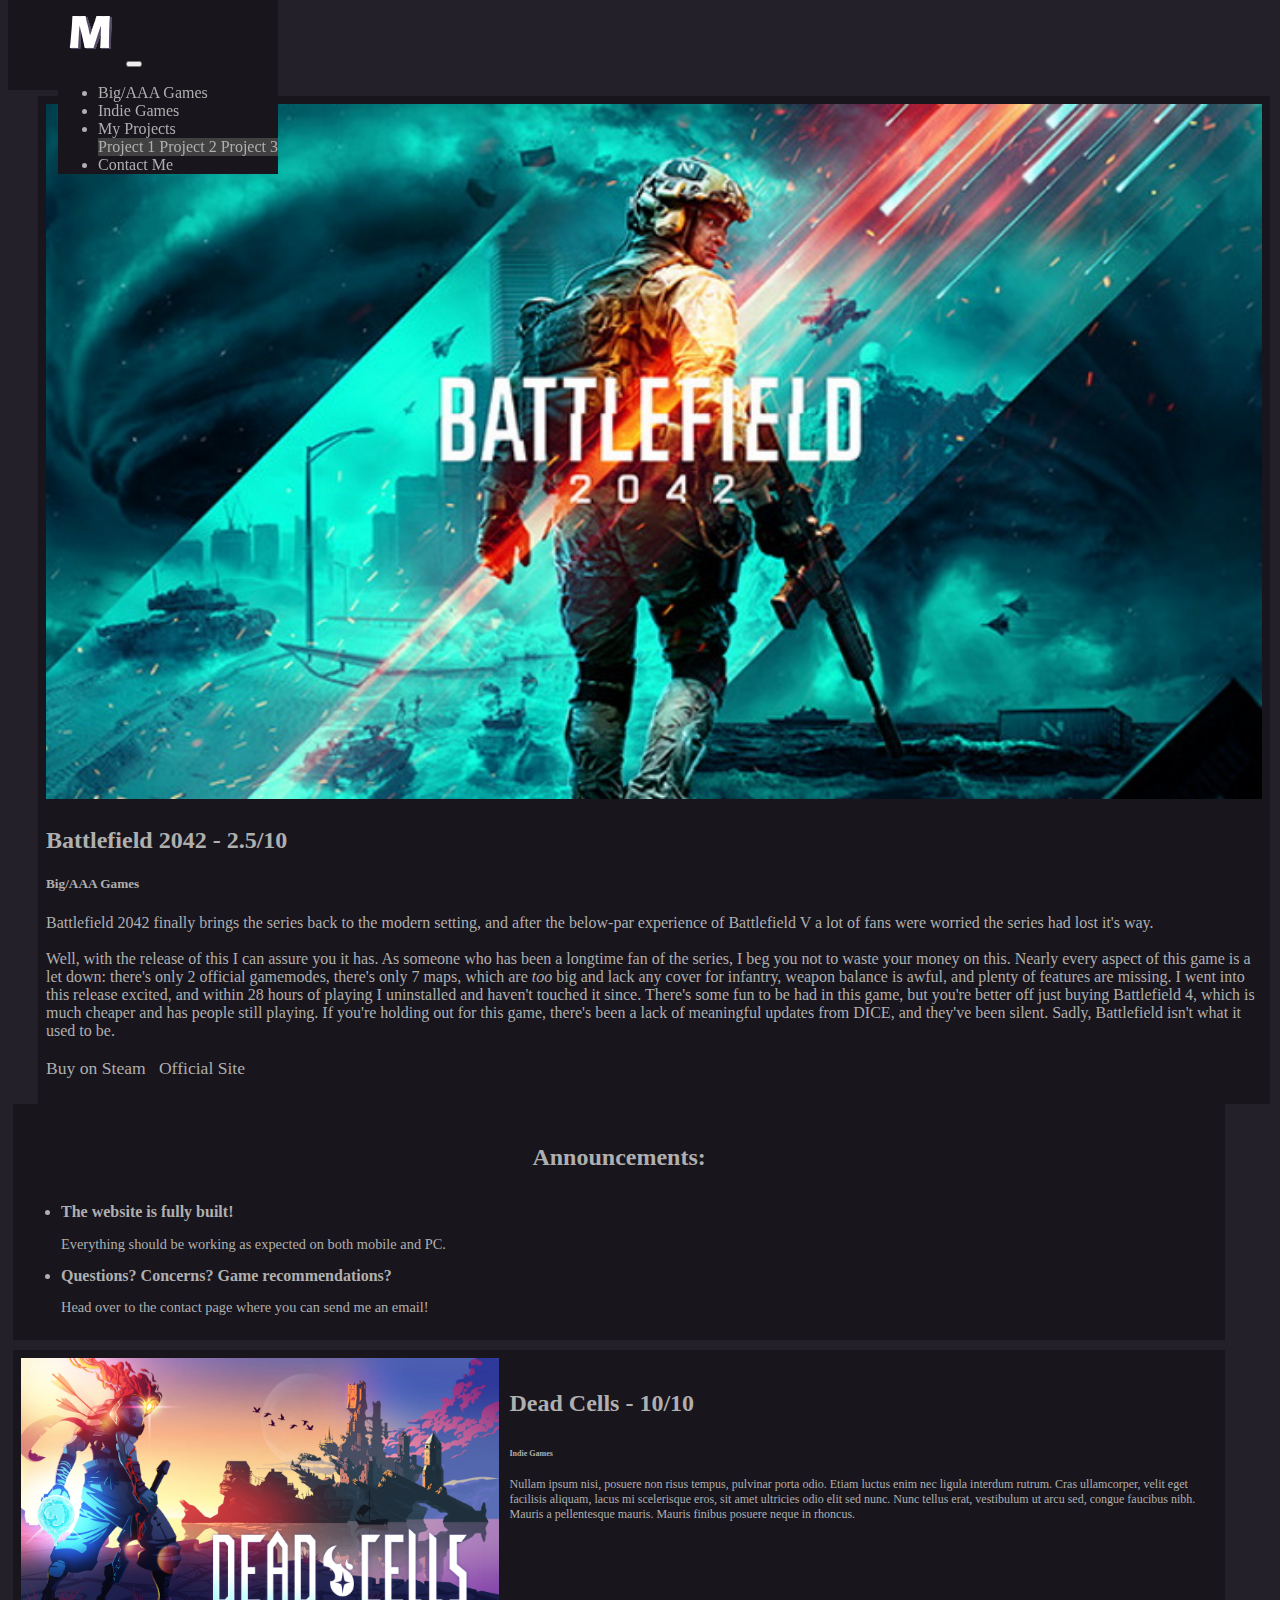
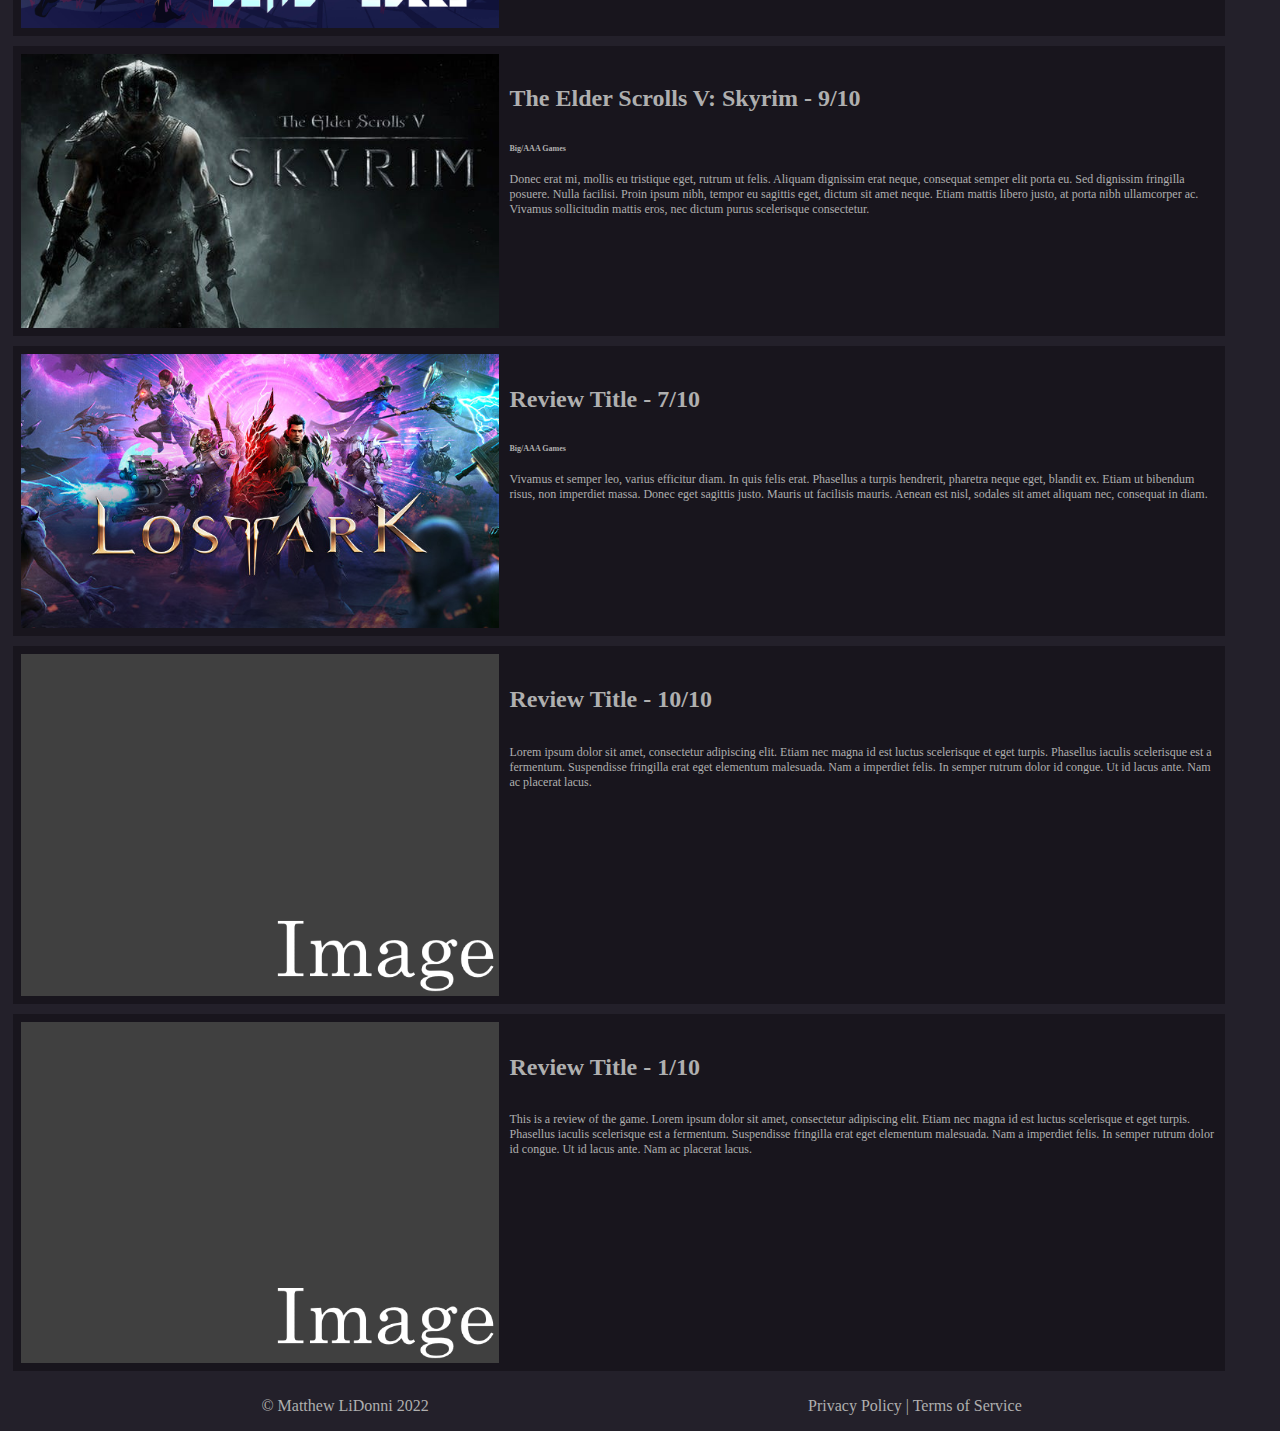
<file: index.html>
<!-- DEVELOPER: Matthew LiDonni, IS117-104, Spring 2022 -->

<!DOCTYPE html>
<html lang="en">
    
<head>
    <link rel="icon" type="image/x-icon" href="images/Icon.ico">
    <meta charset="UTF-8">
    <meta name="viewport" content="width=device-width, initial-scale=1.0">
    <title>Home</title>
    <!-- CSS only -->
    <link href="https://cdn.jsdelivr.net/npm/bootstrap@5.0.2/dist/css/bootstrap.min.css"
        rel="stylesheet"
        integrity="sha384-EVSTQN3/azprG1Anm3QDgpJLIm9Nao0Yz1ztcQTwFspd3yD65VohhpuuCOmLASjC"
        crossorigin="anonymous">
    <link href="styles/home.css" rel="stylesheet">
</head>

<body>
<!--Nav bar-->
    <div class="container-fluid myNav">
        <div class="row">
        <div class="row">
    <nav class="navbar navbar-expand-md
    justify-content-start navbar-dark
    col-12">

<!-- Brand -->
<a class="navbar-brand" href="index.html"><img src="images/Logo_NoBG.png" alt="Matt's Reviews Logo"></a>
<!-- Responsive Button for the smaller menu -->
<button class="navbar-toggler" type="button"
    data-bs-toggle="collapse" data-bs-target="#collapsibleNavbar">
<span class="navbar-toggler-icon"></span>
</button>
<div class="collapse navbar-collapse" id="collapsibleNavbar">
<ul class="navbar-nav">
    
    <!-- Links -->
    <li class="nav-item">
        <a class="nav-link" href="aaa_games.html">Big/AAA Games</a>
    </li>
    <li class="nav-item">
        <a class="nav-link" href="indie_games.html">Indie Games</a>
    </li>
    
    <!-- Dropdown -->
    <li class="nav-item dropdown">
        <a class="nav-link dropdown-toggle" href="#" id="navbardrop"
           data-toggle="dropdown" role="button" data-bs-toggle="dropdown" aria-expanded="false">
            My Projects
        </a>
        <div class="dropdown-menu">
            <a class="dropdown-item" href="proj1.html">Project 1</a>
            <a class="dropdown-item" href="proj2.html">Project 2</a>
            <a class="dropdown-item" href="proj3.html">Project 3</a>
        </div>
    </li>
    <li class="nav-item">
        <a class="nav-link" href="contact.html">Contact Me</a>
    </li>
</ul>
</div>
</nav>
</div>
</div>
</div>
<!--End of Nav bar-->


<div class="content row"> <!-- Content div, should contain entire body of the page, excluding Nav bar -->
    
    <div class="col-sm-7"> <!-- Left side content div, contains main content card, but can easily add more cards of similar size if needed -->
        
        <div class="box1"> <!-- Main content card, shown on left side of the screen -->
            <img src="images/Battlefield2042.jpg" alt="Battlefield 2042 Cover Art"> <!-- An image of 700x400 or equivalent ratio should go here-->
            <h2>Battlefield 2042 - 2.5/10</h2>
            <!-- Link to relevant category page -->
            <a href="aaa_games.html"><h5>Big/AAA Games</h5></a>
            <!-- Description -->
            <p>Battlefield 2042 finally brings the series back to the modern setting, and after the below-par experience of Battlefield V a lot of fans were worried the series had lost it's way. <br><br>Well, with the release of this I can assure you it has. As someone who has been a longtime fan of the series, I beg you not to waste your money on this. Nearly every aspect of this game is a let down: there's only 2 official gamemodes, there's only 7 maps, which are <i>too</i> big and lack any cover for infantry, weapon balance is awful, and plenty of features are missing. I went into this release excited, and within 28 hours of playing I uninstalled and haven't touched it since. There's some fun to be had in this game, but you're better off just buying Battlefield 4, which is much cheaper and has people still playing. If you're holding out for this game, there's been a lack of meaningful updates from DICE, and they've been silent. Sadly, Battlefield isn't what it used to be.</p>
            <!-- Store links -->
            <p style="font-size: 110%;"><a href="https://store.steampowered.com/app/1517290/Battlefield_2042/" target="_blank">Buy on Steam</a> &nbsp; <a href="https://www.ea.com/games/battlefield/battlefield-2042" target="_blank">Official Site</a></p>
        </div>

    </div>

    <div class="col-sm-5"> <!-- Right side content div, contains all right side cards, adjust to underneath main box on mobile -->
        
        <div class="box2">
            <div class="announcebox"> <!-- Simple announcement box -->
                <h4>Announcements:</h4>
                <ul>
                    <li>The website is fully built!<br><p style="font-weight:normal;">Everything should be working as expected on both mobile and PC.</p></li>
                    <li>Questions? Concerns? Game recommendations?<p style="font-weight:normal;">Head over to the contact page where you can send me an email!</p></li> 
                </ul>
            </div>
        </div>

        <!-- Review Boxes, shown on right side of screen -->
        <div class="box2">
            <img src="images/DeadCells.jpg" alt="Dead Cells game art with logo" style="width: 40%; height: 40%;">
            <div class="revcontent">
                <h4>Dead Cells - 10/10</h4>
                <a href="indie_games.html"><h6>Indie Games</h6></a>
                <p>Nullam ipsum nisi, posuere non risus tempus, pulvinar porta odio. Etiam luctus enim nec ligula interdum rutrum. Cras ullamcorper, velit eget facilisis aliquam, lacus mi scelerisque eros, sit amet ultricies odio elit sed nunc. Nunc tellus erat, vestibulum ut arcu sed, congue faucibus nibh. Mauris a pellentesque mauris. Mauris finibus posuere neque in rhoncus.</p>
            </div>
        </div>

        <div class="box2">
            <img src="images/Skyrim.jpg" alt="Skyrim game art with logo" style="width: 40%; height: 40%;">
            <div class="revcontent">
                <h4>The Elder Scrolls V: Skyrim - 9/10</h4>
                <a href="aaa_games.html"><h6>Big/AAA Games</h6></a>
                <p>Donec erat mi, mollis eu tristique eget, rutrum ut felis. Aliquam dignissim erat neque, consequat semper elit porta eu. Sed dignissim fringilla posuere. Nulla facilisi. Proin ipsum nibh, tempor eu sagittis eget, dictum sit amet neque. Etiam mattis libero justo, at porta nibh ullamcorper ac. Vivamus sollicitudin mattis eros, nec dictum purus scelerisque consectetur.</p>
            </div>
        </div>

        <div class="box2">
            <img src="images/LostArk.jpg" alt="Lost Ark game art with logo" style="width: 40%; height: 40%;">
            <div class="revcontent">
                <h4>Review Title - 7/10</h4>
                <a href="aaa_games.html"><h6>Big/AAA Games</h6></a>
                <p>Vivamus et semper leo, varius efficitur diam. In quis felis erat. Phasellus a turpis hendrerit, pharetra neque eget, blandit ex. Etiam ut bibendum risus, non imperdiet massa. Donec eget sagittis justo. Mauris ut facilisis mauris. Aenean est nisl, sodales sit amet aliquam nec, consequat in diam.</p>
            </div>
        </div>

        <div class="box2">
            <img src="images/placeholder700x500.png" alt="placeholder" style="width: 40%; height: 40%;">
            <div class="revcontent">
                <h4>Review Title - 10/10</h4>
                <p>Lorem ipsum dolor sit amet, consectetur adipiscing elit. Etiam nec magna id est luctus scelerisque et eget turpis. Phasellus iaculis scelerisque est a fermentum. Suspendisse fringilla erat eget elementum malesuada. Nam a imperdiet felis. In semper rutrum dolor id congue. Ut id lacus ante. Nam ac placerat lacus.</p>
            </div>
        </div>

        <div class="box2">
            <img src="images/placeholder700x500.png" alt="placeholder" style="width: 40%; height: 40%;">
            <div class="revcontent">
                <h4>Review Title - 1/10</h4>
                <p>This is a review of the game. Lorem ipsum dolor sit amet, consectetur adipiscing elit. Etiam nec magna id est luctus scelerisque et eget turpis. Phasellus iaculis scelerisque est a fermentum. Suspendisse fringilla erat eget elementum malesuada. Nam a imperdiet felis. In semper rutrum dolor id congue. Ut id lacus ante. Nam ac placerat lacus.</p>
            </div>
        </div>

        <!-- End of review boxes -->
    </div>
    <div></div>
</div>

    <!-- Footer -->
    <footer style="position: static;">
        <p class="leftfoot">&copy; Matthew LiDonni 2022</p>
        <p class="rightfoot"><a href="">Privacy Policy</a> | <a href="">Terms of Service</a></p>
    </footer>


        <!-- Javascript Bundle with Popper -->
    <script src="https://cdn.jsdelivr.net/npm/bootstrap@5.0.2/dist/js/bootstrap.bundle.min.js"
        integrity="sha384-MrcW6ZMFYlzcLA8Nl+NtUVF0sA7MsXsP1UyJoMp4YLEuNSfAP+JcXn/tWtIaxVXM"
        crossorigin="anonymous">
    </script>
</body>




</html>
</file>
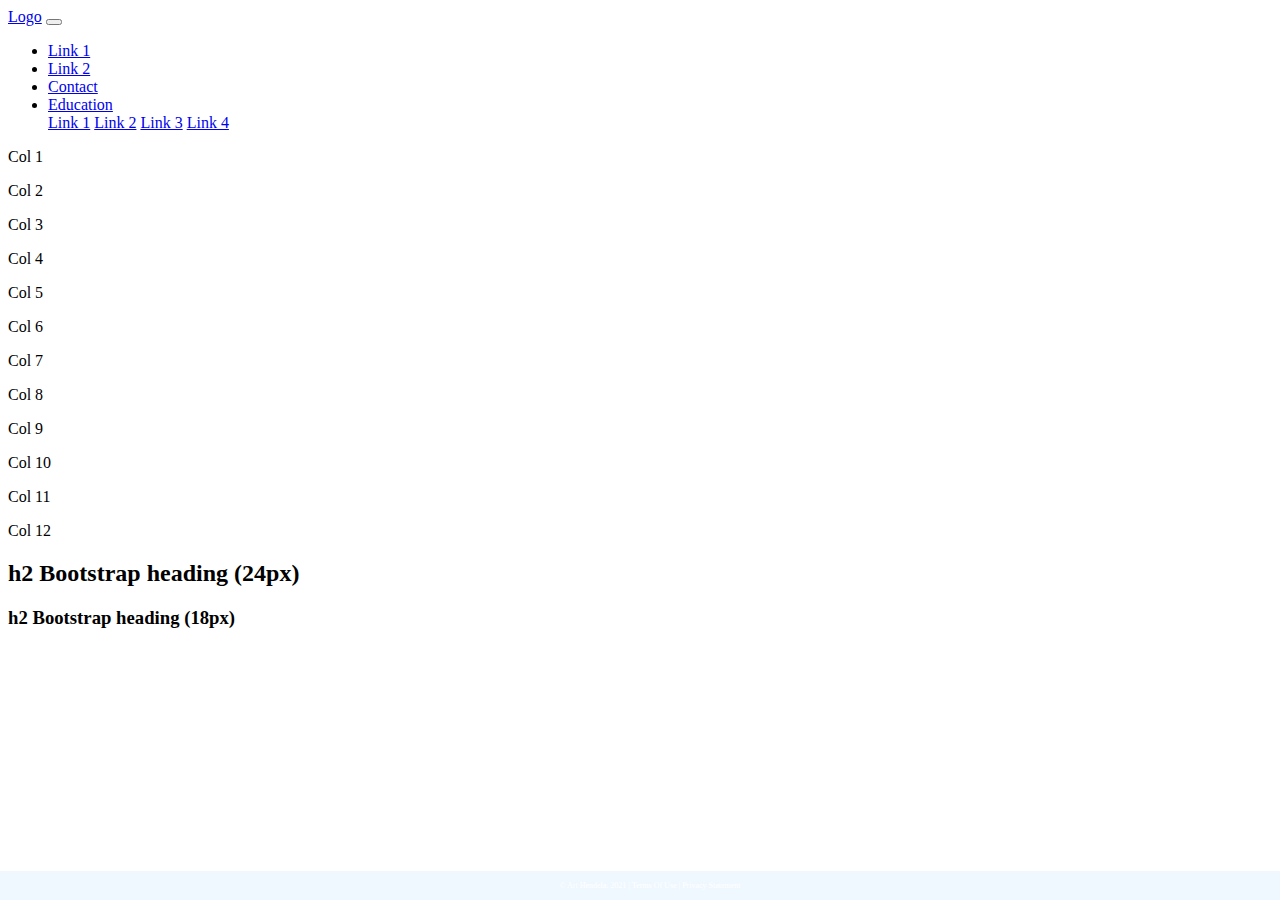
<file: bootstrap/index.html>
<!DOCTYPE html>
<html lang="en">
<head>
    <meta charset="UTF-8">
    <title>My First Bootstrap Page</title>
    <!-- CSS only -->
    <link href="https://cdn.jsdelivr.net/npm/bootstrap@5.0.2/dist/css/bootstrap.min.css"
          rel="stylesheet"
          integrity="sha384-EVSTQN3/azprG1Anm3QDgpJLIm9Nao0Yz1ztcQTwFspd3yD65VohhpuuCOmLASjC"
          crossorigin="anonymous">
    <link href="css/main.css" rel="stylesheet">

</head>
<body>
<div class="container-fluid">
    <div class="row">
        <div class="row">
            <nav class="navbar navbar-expand-md
                    justify-content-start
                    bg-dark navbar-dark
                    col-12">

                <!-- Brand -->
                <a class="navbar-brand" href="#">Logo</a>
                <!-- Responsive Button for the smaller menu -->
                <button class="navbar-toggler" type="button"
                        data-bs-toggle="collapse" data-bs-target="#collapsibleNavbar">
                    <span class="navbar-toggler-icon"></span>
                </button>
                <div class="collapse navbar-collapse" id="collapsibleNavbar">
                    <ul class="navbar-nav">
                        <!-- Links -->
                        <li class="nav-item">
                            <a class="nav-link" href="#">Link 1</a>
                        </li>
                        <li class="nav-item">
                            <a class="nav-link" href="#">Link 2</a>
                        </li>
                        <li class="nav-item">
                            <a class="nav-link" href="#">Contact</a>
                        </li>

                        <!-- Dropdown -->
                        <li class="nav-item dropdown">
                            <a class="nav-link dropdown-toggle" href="#" id="navbardrop"
                               data-toggle="dropdown" role="button" data-bs-toggle="dropdown" aria-expanded="false">
                                Education
                            </a>
                            <div class="dropdown-menu">
                                <a class="dropdown-item" href="#">Link 1</a>
                                <a class="dropdown-item" href="#">Link 2</a>
                                <a class="dropdown-item" href="#">Link 3</a>
                                <a class="dropdown-item" href="#">Link 4</a>
                            </div>
                        </li>
                    </ul>
                </div>
            </nav>
        <div class="row">
        <p class="col-1">Col 1</p>
        <p class="col-1">Col 2</p>
        <p class="col-1">Col 3</p>
        <p class="col-1">Col 4</p>
        <p class="col-1">Col 5</p>
        <p class="col-1">Col 6</p>
        <p class="col-1">Col 7</p>
        <p class="col-1">Col 8</p>
        <p class="col-1">Col 9</p>
        <p class="col-1">Col 10</p>
        <p class="col-1">Col 11</p>
        <p class="col-1">Col 12</p>
        </div>
    <div class="col-sm-4  text-center">
        <h2>h2 Bootstrap heading (24px)</h2>
        <h3>h2 Bootstrap heading (18px)</h3>
    </div>
</div>
 <footer class="footer page-footer font-small ">
     <div class="container">
        <div class="row">
            <span class="text-muted">&copy; Art Hendela, 2021 |  Terms Of Use  |  Privacy Statement</span>
        </div>
     </div>
  </footer>
</div>


    <!-- Javascript Bundle with Popper -->
<script src="https://cdn.jsdelivr.net/npm/bootstrap@5.0.2/dist/js/bootstrap.bundle.min.js"
        integrity="sha384-MrcW6ZMFYlzcLA8Nl+NtUVF0sA7MsXsP1UyJoMp4YLEuNSfAP+JcXn/tWtIaxVXM"
        crossorigin="anonymous">
</script>

</body>
</html>
</file>
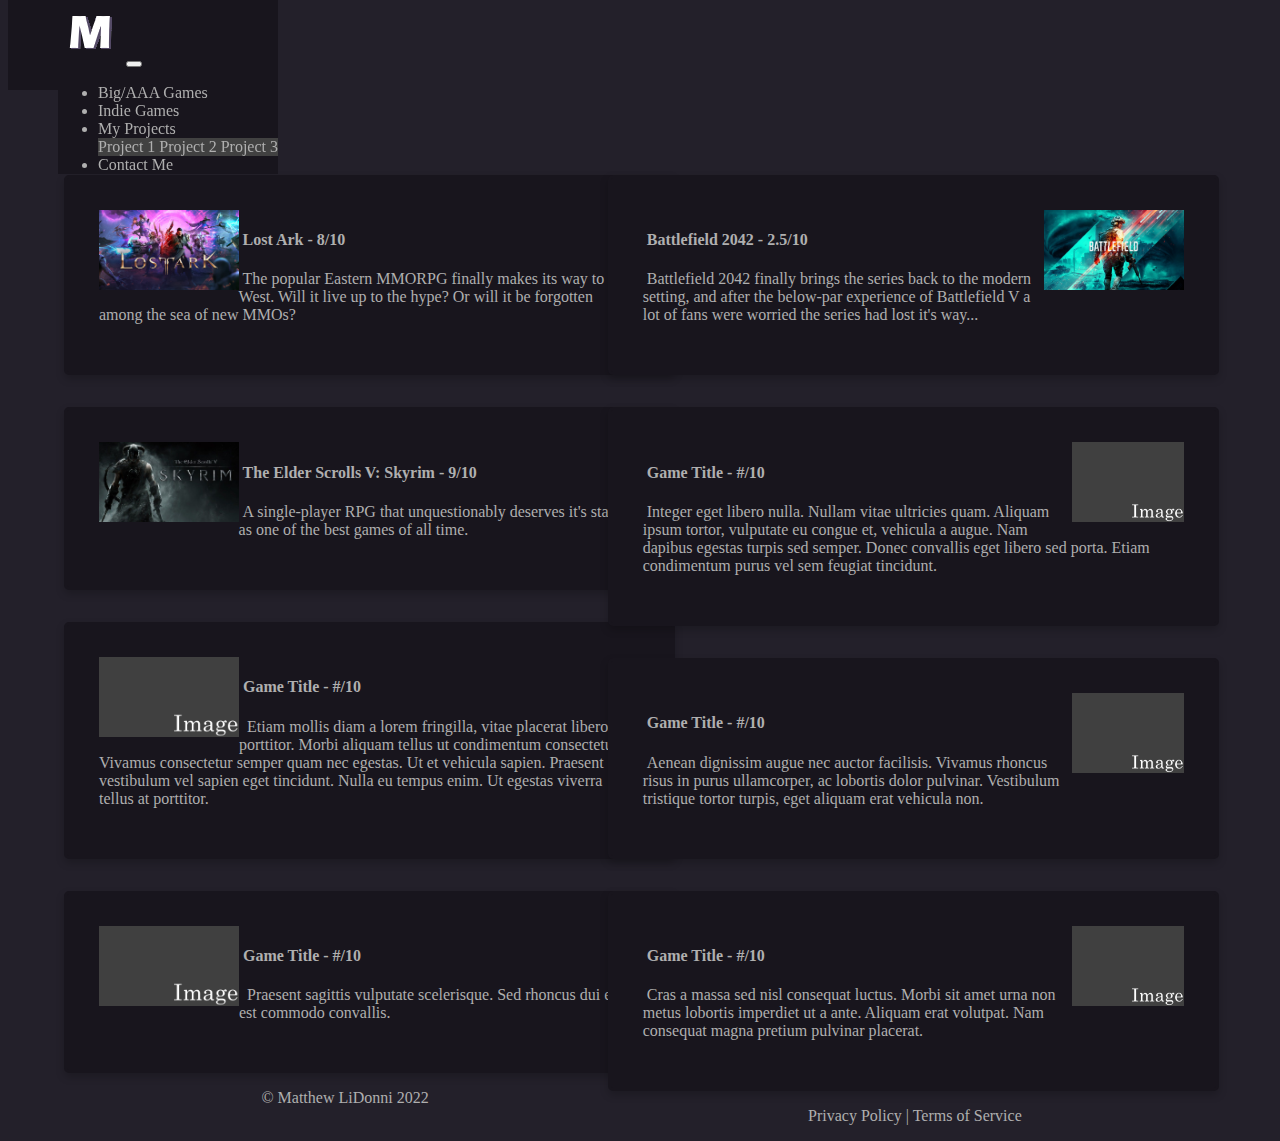
<file: aaa_games.html>
<!-- DEVELOPER: Matthew LiDonni, IS117-104, Spring 2022 -->

<!DOCTYPE html>
<html lang="en">
    
<head>
    <link rel="icon" type="image/x-icon" href="images/Icon.ico">
    <meta charset="UTF-8">
    <meta name="viewport" content="width=device-width, initial-scale=1.0">
    <title>Big/AAA Games</title>
    <!-- CSS only -->
    <link href="https://cdn.jsdelivr.net/npm/bootstrap@5.0.2/dist/css/bootstrap.min.css"
        rel="stylesheet"
        integrity="sha384-EVSTQN3/azprG1Anm3QDgpJLIm9Nao0Yz1ztcQTwFspd3yD65VohhpuuCOmLASjC"
        crossorigin="anonymous">
    <link href="styles/home.css" rel="stylesheet">
    <link href="styles/pages.css" rel="stylesheet">
    

</head>

<body>
<!--Nav bar-->
<div class="container-fluid">
    <div class="row">
        <div class="row">
<nav class="navbar navbar-expand-md
justify-content-start navbar-dark
col-12">

<!-- Brand -->
<a class="navbar-brand" href="index.html"><img src="images/Logo_NoBG.png" alt="Matt's Reviews Logo"></a>
<!-- Responsive Button for the smaller menu -->
<button class="navbar-toggler" type="button"
    data-bs-toggle="collapse" data-bs-target="#collapsibleNavbar">
<span class="navbar-toggler-icon"></span>
</button>
<div class="collapse navbar-collapse" id="collapsibleNavbar">
<ul class="navbar-nav">
    
    <!-- Links -->
    <li class="nav-item">
        <a class="nav-link" href="aaa_games.html">Big/AAA Games</a>
    </li>
    <li class="nav-item">
        <a class="nav-link" href="indie_games.html">Indie Games</a>
    </li>
    
    <!-- Dropdown -->
    <li class="nav-item dropdown">
        <a class="nav-link dropdown-toggle" href="#" id="navbardrop"
           data-toggle="dropdown" role="button" data-bs-toggle="dropdown" aria-expanded="false">
            My Projects
        </a>
        <div class="dropdown-menu">
            <a class="dropdown-item" href="proj1.html">Project 1</a>
            <a class="dropdown-item" href="proj2.html">Project 2</a>
            <a class="dropdown-item" href="proj3.html">Project 3</a>
        </div>
    </li>
    <li class="nav-item">
        <a class="nav-link" href="contact.html">Contact Me</a>
    </li>
</ul>
</div>
</nav>
</div>
</div>
</div>

<!--End of Nav bar-->

<div class="content">
    
    <h2 class="pagehead">Big/AAA Games</h2>
    
    <div class="reviewPage_left">
        <div class="reviewCard left">
            <img src="images/LostArk.jpg" alt="Lost Ark game art with logo">
            <h4 class="reviewCard-title">&nbsp;Lost Ark - 8/10</h4>
            <p class="reviewCard-preview">&nbsp;The popular Eastern MMORPG finally makes its way to the West. Will it live up to the hype? Or will it be forgotten among the sea of new MMOs?</p>
            <p class="reviewCard-full">Lost Ark is an MMO that does a lot right, and stands out among other popular games of the genre. While the story is forgettable, the combat is fast and fun, and the variety of classes offers much insentive to level multiple characters. The game makes you feel powerful from the beginning, but that doesn't take away from the gear you'll earn. It's not hard to see why the game was so popular in other parts of the world, and since the future updates will be bringing in expansions already released in the East, it's clear this game will be worth your time for years to come. Best part, it's free, so if you're on the fence, just give it a try!
            <br><a href="https://store.steampowered.com/app/1599340/Lost_Ark/" target="_blank">Play free on Steam</a> <br></p>
            
        </div>
        
        <div class="reviewCard left">
            <img src="images/Skyrim.jpg" alt="Skyrim game art with logo">
            <h4 class="reviewCard-title">&nbsp;The Elder Scrolls V: Skyrim - 9/10</h4>
            <p class="reviewCard-preview">&nbsp;A single-player RPG that unquestionably deserves it's status as one of the best games of all time.</p>
            <p class="reviewCard-full">The Elder Scrolls V is a single-player RPG that takes the player to the icy North of Tamriel, Skyrim. Skyrim shows off one of the best executed open worlds gaming has ever seen, and while exploring you're almost guaranteed to find a cave, ruin, or some other structure with it's own reasons to spend hours exploring. The leveling system allows you to freely choose what you want to level up, and rewards you for using the weapons, armor, or learning the craft of your choice. If you're looking for a game you can make a character in, and take them on a long journey across a stunning fantasy world, Skyrim is the perfect game for you. It's also been release on almost every platform, has an upgraded "Special Edition," and on PC has one of the most impressive modding communities to ever exist. The only downside to the game is that, even with the upgraded editions, it's clunky and you can feel it's age, but it doesn't detract too much.
                <br><a href="https://store.steampowered.com/app/489830/The_Elder_Scrolls_V_Skyrim_Special_Edition/" target="_blank">Buy on Steam</a> <br></p>
            
        </div>

        <div class="reviewCard left">
            <img src="images/placeholder700x400.png" alt="Game Title">
            <h4 class="reviewCard-title">&nbsp;Game Title - #/10</h4>
            <p class="reviewCard-preview">&nbsp; Etiam mollis diam a lorem fringilla, vitae placerat libero porttitor. Morbi aliquam tellus ut condimentum consectetur. Vivamus consectetur semper quam nec egestas. Ut et vehicula sapien. Praesent vestibulum vel sapien eget tincidunt. Nulla eu tempus enim. Ut egestas viverra tellus at porttitor.</p>
            <p class="reviewCard-full">Orci varius natoque penatibus et magnis dis parturient montes, nascetur ridiculus mus. Duis ut rutrum lectus. Nunc id felis at tellus vestibulum porttitor et ac nibh. Cras vel pellentesque ante, vel interdum ligula. Pellentesque vitae ipsum sit amet nibh faucibus convallis cursus maximus lorem. Phasellus tincidunt, sem nec mollis malesuada, velit metus sollicitudin leo, ut sagittis orci sapien at enim. Suspendisse potenti. Suspendisse potenti. In lacinia luctus risus. Nam et lacus porttitor, molestie purus vitae, maximus ante. Etiam sagittis, velit nec vehicula finibus, magna est ultrices libero, at viverra risus risus ut felis. In hac habitasse platea dictumst. Sed in vulputate magna. Phasellus fermentum et felis id sodales. Nullam maximus quam et lacinia mollis. In vitae ante vel eros ultricies rhoncus.

            </p>

        </div>

        <div class="reviewCard left">
            <img src="images/placeholder700x400.png" alt="Game Title">
            <h4 class="reviewCard-title">&nbsp;Game Title - #/10</h4>
            <p class="reviewCard-preview">&nbsp; Praesent sagittis vulputate scelerisque. Sed rhoncus dui eget est commodo convallis.</p>
            <p class="reviewCard-full">Lorem ipsum dolor sit amet, consectetur adipiscing elit. Maecenas metus mi, laoreet ut facilisis at, sodales nec augue. Cras ut elit suscipit, mattis turpis consectetur, sodales sem. Sed in tempor nisi. Lorem ipsum dolor sit amet, consectetur adipiscing elit. Donec in erat at libero accumsan tempus non in orci. Pellentesque dapibus faucibus ipsum. Quisque vel tempus augue. Maecenas eget tincidunt justo.

            </p>

        </div>
    </div>
    <div class="reviewPage_right">
        <div class="reviewCard right">
            <img src="images/Battlefield2042.jpg" alt="Battlefield 2042 box art">
            <h4 class="reviewCard-title">&nbsp;Battlefield 2042 - 2.5/10</h4>
            <p class="reviewCard-preview">&nbsp;Battlefield 2042 finally brings the series back to the modern setting, and after the below-par experience of Battlefield V a lot of fans were worried the series had lost it's way... </p>
            <p class="reviewCard-full">Battlefield 2042 finally brings the series back to the modern setting, and after the below-par experience of Battlefield V a lot of fans were worried the series had lost it's way. <br><br>Well, with the release of this I can assure you it has. As someone who has been a longtime fan of the series, I beg you not to waste your money on this. Nearly every aspect of this game is a let down: there's only 2 official gamemodes, there's only 7 maps, which are <i>too</i> big and lack any cover for infantry, weapon balance is awful, and plenty of features are missing. I went into this release excited, and within 28 hours of playing I uninstalled and haven't touched it since. There's some fun to be had in this game, but you're better off just buying Battlefield 4, which is much cheaper and has people still playing. If you're holding out for this game, there's been a lack of meaningful updates from DICE, and they've been silent. Sadly, Battlefield isn't what it used to be.
            <br><a href="https://store.steampowered.com/app/1517290/Battlefield_2042/" target="_blank">Buy on Steam</a> &nbsp; <a href="https://www.ea.com/games/battlefield/battlefield-2042" target="_blank">Official Site</a><br></p> 
            
        </div>

        <div class="reviewCard right">
            <img src="images/placeholder700x500.png" alt="Game Title">
            <h4 class="reviewCard-title">&nbsp;Game Title - #/10</h4>
            <p class="reviewCard-preview">&nbsp;Integer eget libero nulla. Nullam vitae ultricies quam. Aliquam ipsum tortor, vulputate eu congue et, vehicula a augue. Nam dapibus egestas turpis sed semper. Donec convallis eget libero sed porta. Etiam condimentum purus vel sem feugiat tincidunt.</p>
            <p class="reviewCard-full">Quisque pretium enim varius ipsum ultrices, quis porta ipsum dictum. Ut sollicitudin rutrum erat, a ultricies velit consequat ac. Curabitur suscipit, tortor eu egestas fermentum, neque dolor malesuada nulla, eget rutrum velit ante eget orci. Aenean ut sagittis mi, id ultrices urna. Ut imperdiet neque ipsum, sit amet ullamcorper dui dictum sed. Suspendisse luctus erat a est tincidunt, varius blandit tortor pretium. Morbi ut dolor vitae dolor maximus varius vel in justo. Fusce at pellentesque tortor. Ut finibus in tellus nec pharetra.

            </p>

        </div>
        
        <div class="reviewCard right">
            <img src="images/placeholder700x500.png" alt="Game Title">
            <h4 class="reviewCard-title">&nbsp;Game Title - #/10</h4>
            <p class="reviewCard-preview">&nbsp;Aenean dignissim augue nec auctor facilisis. Vivamus rhoncus risus in purus ullamcorper, ac lobortis dolor pulvinar. Vestibulum tristique tortor turpis, eget aliquam erat vehicula non. </p>
            <p class="reviewCard-full">Aliquam sed condimentum eros. Vestibulum purus erat, ultricies vel vehicula nec, ultrices sit amet urna. Aliquam non lobortis lacus. Maecenas ornare nibh ut ipsum maximus feugiat. Duis rutrum, eros sed ultrices gravida, quam enim commodo ex, vitae tempor augue sapien vel leo. Sed ac magna sed libero congue aliquam ac eu urna. Etiam ullamcorper, nibh a ultrices rhoncus, lorem turpis condimentum tortor, id ultrices diam odio ut velit. Integer condimentum consequat turpis id scelerisque. Praesent faucibus, dolor sed bibendum imperdiet, lectus magna mollis libero, nec cursus erat augue porta odio. Curabitur et suscipit dolor. Ut hendrerit egestas nisi non aliquam.

            </p>

        </div>

        <div class="reviewCard right">
            <img src="images/placeholder700x500.png" alt="Game Title">
            <h4 class="reviewCard-title">&nbsp;Game Title - #/10</h4>
            <p class="reviewCard-preview">&nbsp;Cras a massa sed nisl consequat luctus. Morbi sit amet urna non metus lobortis imperdiet ut a ante. Aliquam erat volutpat. Nam consequat magna pretium pulvinar placerat.</p>
            <p class="reviewCard-full">Aliquam erat volutpat. Nam consequat magna pretium pulvinar placerat. Pellentesque habitant morbi tristique senectus et netus et malesuada fames ac turpis egestas. Sed lacinia ante vel diam bibendum fringilla. Sed mattis iaculis rhoncus. Nullam cursus tempus dictum. Sed in pretium diam. Integer porta, libero nec porta pulvinar, augue dui ultrices orci, quis facilisis nunc massa at augue. Quisque ut ultrices lorem, eu pharetra dolor. Integer semper mi at viverra maximus. Maecenas accumsan purus venenatis pulvinar maximus. Sed vulputate eget ex eu dictum. Mauris hendrerit sit amet arcu id pellentesque. Integer metus enim, molestie nec dapibus in, viverra vel elit. Fusce quis nisi vitae velit volutpat ornare id at nisl.

            </p>

        </div>
    </div>
    



</div>


<footer style="position: static;">
    <p class="leftfoot">&copy; Matthew LiDonni 2022</p>
    <p class="rightfoot"><a href="">Privacy Policy</a> | <a href="">Terms of Service</a></p>
</footer>
    <!-- Javascript Bundle with Popper -->
<script src="https://cdn.jsdelivr.net/npm/bootstrap@5.0.2/dist/js/bootstrap.bundle.min.js"
    integrity="sha384-MrcW6ZMFYlzcLA8Nl+NtUVF0sA7MsXsP1UyJoMp4YLEuNSfAP+JcXn/tWtIaxVXM"
    crossorigin="anonymous">
</script>
</body>






</html>
</file>
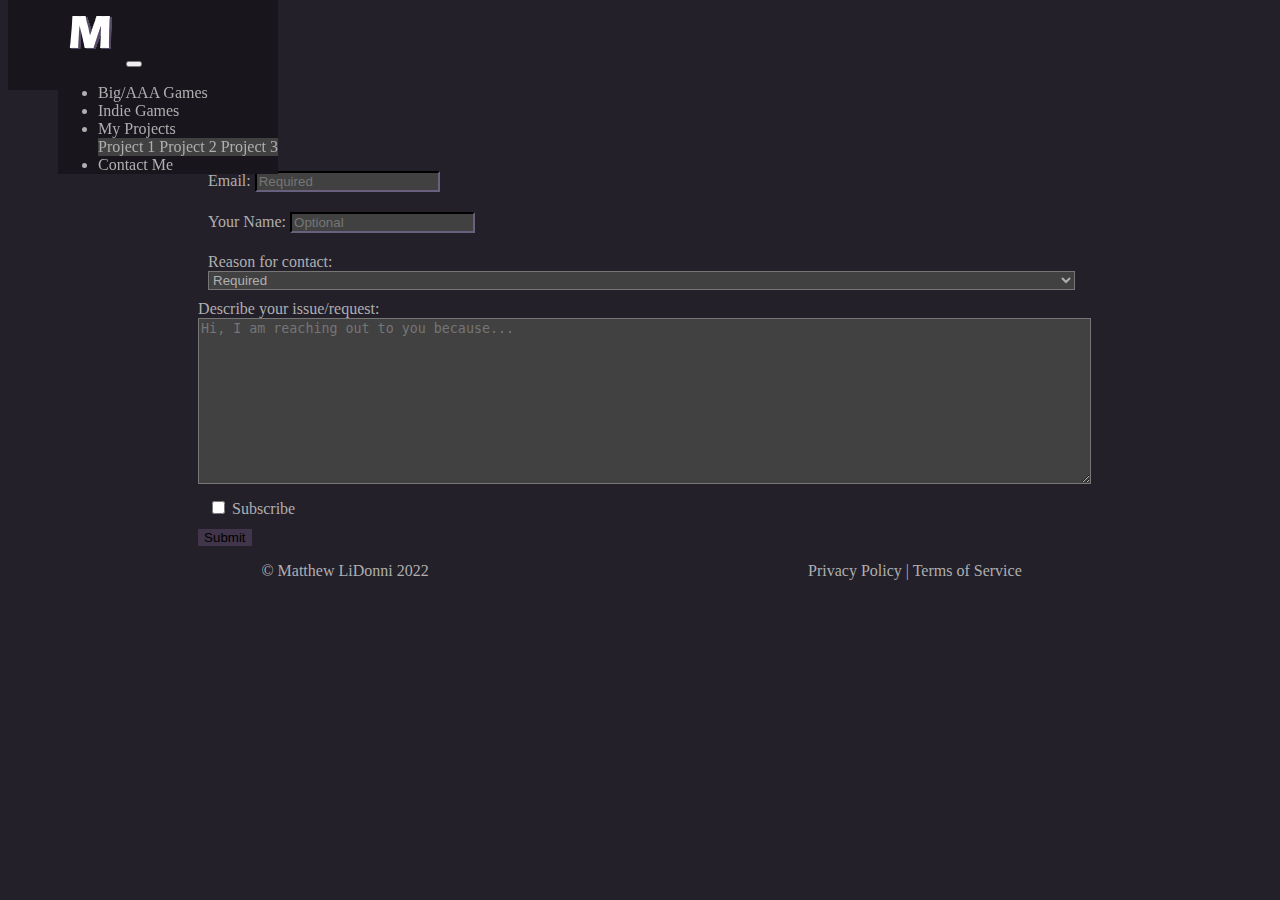
<file: contact.html>
<!-- DEVELOPER: Matthew LiDonni, IS117-104, Spring 2022 -->

<!DOCTYPE html>
<html lang="en">
    
<head>
    <link rel="icon" type="image/x-icon" href="images/Icon.ico">
    <meta charset="UTF-8">
    <meta name="viewport" content="width=device-width, initial-scale=1.0">
    <title>Contact Me</title>
    <!-- CSS only -->
    <link href="https://cdn.jsdelivr.net/npm/bootstrap@5.0.2/dist/css/bootstrap.min.css"
          rel="stylesheet"
          integrity="sha384-EVSTQN3/azprG1Anm3QDgpJLIm9Nao0Yz1ztcQTwFspd3yD65VohhpuuCOmLASjC"
          crossorigin="anonymous">
    <link href="styles/home.css" rel="stylesheet">

</head>
<body>
    <div class="container-fluid">
        <div class="row">
            <div class="row">
        <nav class="navbar navbar-expand-md
        justify-content-start navbar-dark
        col-12">
    
    <!-- Brand -->
    <a class="navbar-brand" href="index.html"><img src="images/Logo_NoBG.png" alt="Matt's Reviews Logo"></a>
    <!-- Responsive Button for the smaller menu -->
    <button class="navbar-toggler" type="button"
        data-bs-toggle="collapse" data-bs-target="#collapsibleNavbar">
    <span class="navbar-toggler-icon"></span>
    </button>
    <div class="collapse navbar-collapse" id="collapsibleNavbar">
    <ul class="navbar-nav">
        
        <!-- Links -->
        <li class="nav-item">
            <a class="nav-link" href="aaa_games.html">Big/AAA Games</a>
        </li>
        <li class="nav-item">
            <a class="nav-link" href="indie_games.html">Indie Games</a>
        </li>
        
        <!-- Dropdown -->
        <li class="nav-item dropdown">
            <a class="nav-link dropdown-toggle" href="#" id="navbardrop"
               data-toggle="dropdown" role="button" data-bs-toggle="dropdown" aria-expanded="false">
                My Projects
            </a>
            <div class="dropdown-menu">
                <a class="dropdown-item" href="proj1.html">Project 1</a>
                <a class="dropdown-item" href="proj2.html">Project 2</a>
                <a class="dropdown-item" href="proj3.html">Project 3</a>
            </div>
        </li>
        <li class="nav-item">
            <a class="nav-link" href="contact.html">Contact Me</a>
        </li>
    </ul>
    </div>
            </nav>
    <div class="content">
        <div class="container">
          <div class="row">
            <form action="MAILTO:m.lidonni16@gmail.com?subject=GameReviews_Site" method="post" enctype="text/plain">
                <div class="form-group">
                    <label for="email">Email:</label>
                    <input type="email" class="form-control" id="email"
                           placeholder="Required" name="email" required>
                </div>
                
                <div class="form-group">
                    <label>Your Name:</label>
                    <input type="text" class="form-control"
                           placeholder="Optional" name="name">
                </div>

                <div class="form-group">
                    <label>Reason for contact:<br></label>
                    <select name="subject" required>
                        <option disabled selected value>Required</option>
                        <option value="recommend">Review recommendation/Request to update review</option>
                        <option value="correction">Correction about something</option>
                        <option value="discussion">Talk about games</option>
                        <option value="issue">Website Issues</option>
                        <option value="other">Other</option>
                      </select>
                </div>
                <div>
                    <label>Describe your issue/request:</label>
                    <br>
                    <textarea id="paragraph" name="paragraph" required placeholder="Hi, I am reaching out to you because..."></textarea>
                </div>
                <div class="form-group form-check">
                    <label class="form-check-label">
                        <input class="form-check-input"
                               type="checkbox" name="subscribe"> Subscribe
                    </label>
                </div>
                <button type="submit" class="btn btn-primary">Submit</button>
            </form>
        </div>
</div>
</div>
</div>
</div>
</div>


    <!-- Javascript Bundle with Popper -->
<script src="https://cdn.jsdelivr.net/npm/bootstrap@5.0.2/dist/js/bootstrap.bundle.min.js"
        integrity="sha384-MrcW6ZMFYlzcLA8Nl+NtUVF0sA7MsXsP1UyJoMp4YLEuNSfAP+JcXn/tWtIaxVXM"
        crossorigin="anonymous">
</script>
<footer style="position: static;">
    <p class="leftfoot">&copy; Matthew LiDonni 2022</p>
    <p class="rightfoot"><a href="">Privacy Policy</a> | <a href="">Terms of Service</a></p>
</footer>
</body>
</html>
</file>
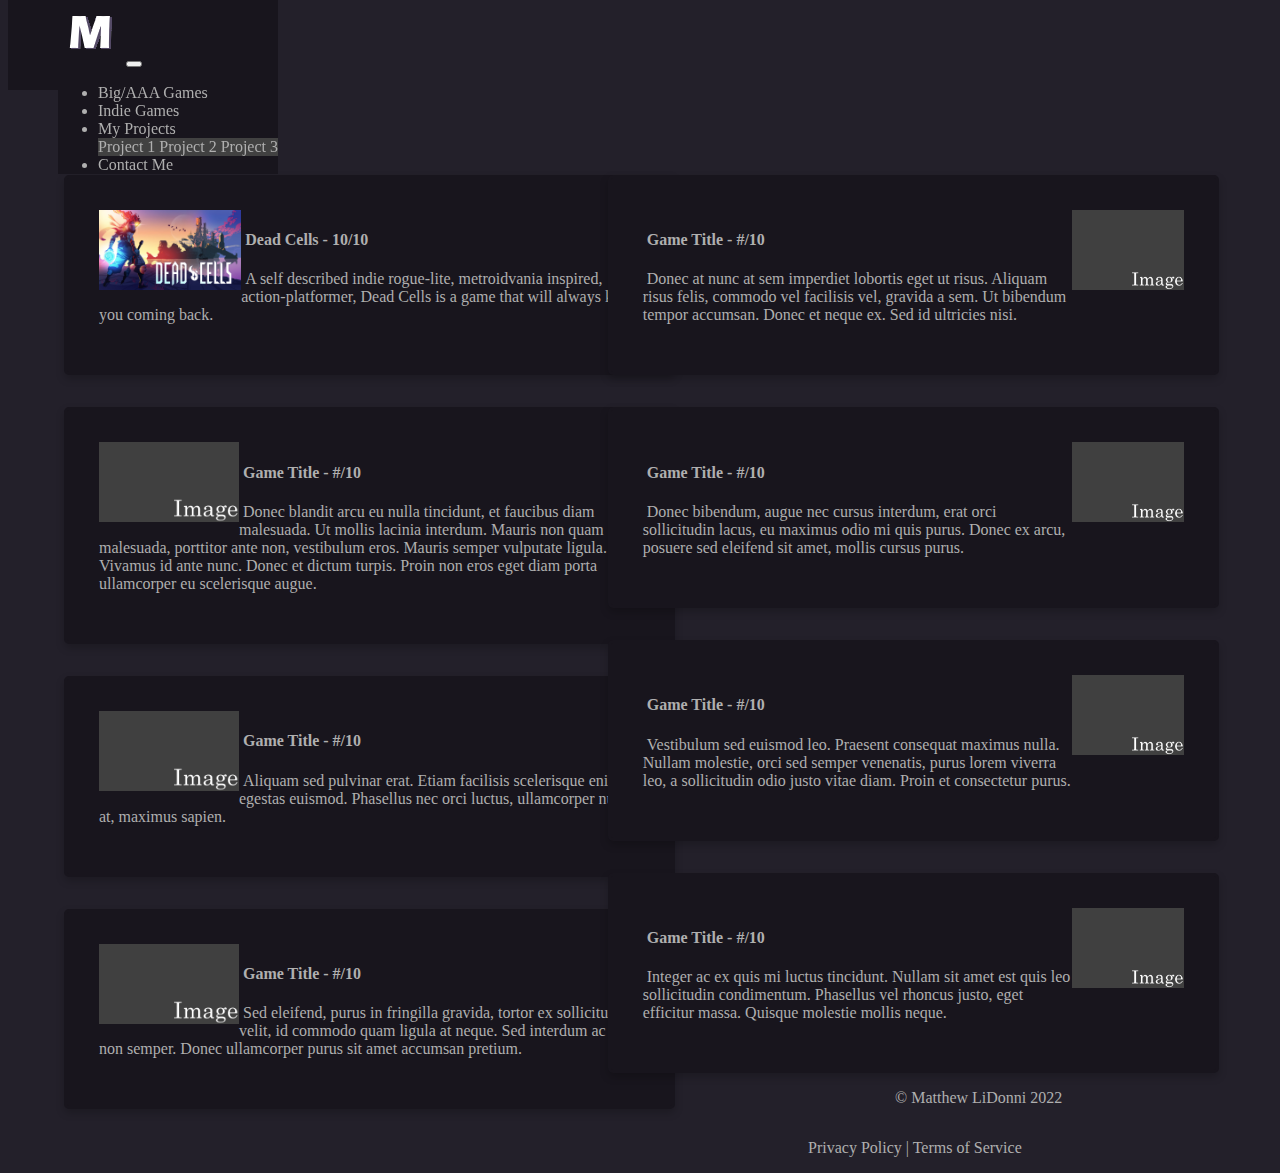
<file: indie_games.html>
<!DOCTYPE html>
<html lang="en">
    
<head>
    <link rel="icon" type="image/x-icon" href="images/Icon.ico">
    <meta charset="UTF-8">
    <meta name="viewport" content="width=device-width, initial-scale=1.0">
    <title>Indie Games</title>
    <!-- CSS only -->
    <link href="https://cdn.jsdelivr.net/npm/bootstrap@5.0.2/dist/css/bootstrap.min.css"
        rel="stylesheet"
        integrity="sha384-EVSTQN3/azprG1Anm3QDgpJLIm9Nao0Yz1ztcQTwFspd3yD65VohhpuuCOmLASjC"
        crossorigin="anonymous">
    <link href="styles/home.css" rel="stylesheet">
    <link href="styles/pages.css" rel="stylesheet">
    

</head>

<body>
<!--Nav bar-->
<div class="container-fluid">
    <div class="row">
        <div class="row">
<nav class="navbar navbar-expand-md
justify-content-start navbar-dark
col-12">

<!-- Brand -->
<a class="navbar-brand" href="index.html"><img src="images/Logo_NoBG.png" alt="Matt's Reviews Logo"></a>
<!-- Responsive Button for the smaller menu -->
<button class="navbar-toggler" type="button"
    data-bs-toggle="collapse" data-bs-target="#collapsibleNavbar">
<span class="navbar-toggler-icon"></span>
</button>
<div class="collapse navbar-collapse" id="collapsibleNavbar">
<ul class="navbar-nav">
    
    <!-- Links -->
    <li class="nav-item">
        <a class="nav-link" href="aaa_games.html">Big/AAA Games</a>
    </li>
    <li class="nav-item">
        <a class="nav-link" href="indie_games.html">Indie Games</a>
    </li>
    
    <!-- Dropdown -->
    <li class="nav-item dropdown">
        <a class="nav-link dropdown-toggle" href="#" id="navbardrop"
           data-toggle="dropdown" role="button" data-bs-toggle="dropdown" aria-expanded="false">
            My Projects
        </a>
        <div class="dropdown-menu">
            <a class="dropdown-item" href="proj1.html">Project 1</a>
            <a class="dropdown-item" href="proj2.html">Project 2</a>
            <a class="dropdown-item" href="proj3.html">Project 3</a>
        </div>
    </li>
    <li class="nav-item">
        <a class="nav-link" href="contact.html">Contact Me</a>
    </li>
</ul>
</div>
</nav>
</div>
</div>
</div>

<!--End of Nav bar-->

<div class="content">
    
    <h2 class="pagehead">Indie Games</h2>
    
    <div class="reviewPage_left">
        <div class="reviewCard left">
            <img src="images/DeadCells.jpg" alt="Dead Cells game art with logo">
            <h4 class="reviewCard-title">&nbsp;Dead Cells - 10/10</h4>
            <p class="reviewCard-preview">&nbsp;A self described indie rogue-lite, metroidvania inspired, action-platformer, Dead Cells is a game that will always keep you coming back. </p>
            <p class="reviewCard-full">Dead cells is possibly one of my favorite indie games ever made, and after tons of hours there's still so much more to do. The game sees you playing "The Beheaded," a being that keeps coming back after death. You travel through many areas, fighting progressively tougher enemies, and spending souls you earn on permanent upgrades for your character. Dying is a big part of the progression, and if you enjoy roguelikes, rogue-lites, or action-platformers, you'll love this game. From the amazing combat/movement, to extremely fun gameplay loop, as well as the gorgeous art style, Dead Cells is a rare game that hits the mark in every way possible.
                <br><a href="https://store.steampowered.com/app/588650/Dead_Cells/" target="_blank">Buy on Steam</a> <br></p>

        </div>
        
        <div class="reviewCard left">
            <img src="images/placeholder700x400.png" alt="Game Title">
            <h4 class="reviewCard-title">&nbsp;Game Title - #/10</h4>
            <p class="reviewCard-preview">&nbsp;Donec blandit arcu eu nulla tincidunt, et faucibus diam malesuada. Ut mollis lacinia interdum. Mauris non quam malesuada, porttitor ante non, vestibulum eros. Mauris semper vulputate ligula. Vivamus id ante nunc. Donec et dictum turpis. Proin non eros eget diam porta ullamcorper eu scelerisque augue.

            </p>
            <p class="reviewCard-full">Donec vitae nunc fermentum, vestibulum ex vel, dignissim neque. Duis rutrum mi eget gravida tincidunt. Duis vitae commodo odio. Sed venenatis ligula non neque maximus pretium. Pellentesque eu pulvinar sapien. Quisque dolor tortor, convallis a sodales id, vulputate ut libero. Donec suscipit placerat nisi nec lobortis. Donec non orci fringilla, venenatis ante vel, semper felis. Quisque dictum viverra est, et vehicula dui. Curabitur feugiat orci purus, id tincidunt tortor egestas in. Sed volutpat odio non odio tempor luctus. Sed fermentum felis eget viverra imperdiet. Donec eget odio mollis mi ultrices dignissim. Curabitur ligula turpis, scelerisque id ipsum vitae, tincidunt semper orci. Nam quis gravida turpis.</p>

        </div>

        <div class="reviewCard left">
            <img src="images/placeholder700x400.png" alt="Game Title">
            <h4 class="reviewCard-title">&nbsp;Game Title - #/10</h4>
            <p class="reviewCard-preview">&nbsp;Aliquam sed pulvinar erat. Etiam facilisis scelerisque enim egestas euismod. Phasellus nec orci luctus, ullamcorper nulla at, maximus sapien.  </p>
            <p class="reviewCard-full">Integer eu elementum ipsum. Ut placerat mollis risus, et accumsan eros. Aliquam cursus eget enim vel lobortis. In sagittis ex velit, placerat sodales dui dapibus vitae. Mauris mattis ex sit amet mi mattis, non tristique magna lobortis. Duis eget nunc turpis. Vestibulum elementum a urna id pellentesque. Quisque placerat ipsum sit amet ante semper tempor. Fusce pellentesque lacus magna, a congue enim facilisis nec. Suspendisse hendrerit, elit sollicitudin scelerisque fermentum, turpis metus accumsan quam, quis feugiat ipsum massa non risus. Duis rhoncus massa in augue ultricies, vitae faucibus tortor pharetra.</p>

        </div>

        <div class="reviewCard left">
            <img src="images/placeholder700x400.png" alt="Game Title">
            <h4 class="reviewCard-title">&nbsp;Game Title - #/10</h4>
            <p class="reviewCard-preview">&nbsp;Sed eleifend, purus in fringilla gravida, tortor ex sollicitudin velit, id commodo quam ligula at neque. Sed interdum ac dui non semper. Donec ullamcorper purus sit amet accumsan pretium.  </p>
            <p class="reviewCard-full">Sed lacinia convallis sem non finibus. Aliquam id rutrum arcu, ut sagittis nunc. Etiam pulvinar mauris urna, at rutrum lacus commodo ut. Etiam dolor neque, luctus at nibh at, porta pulvinar sapien. Donec hendrerit tempus erat vitae gravida. Cras a odio ut orci dictum pellentesque. Duis consectetur fermentum diam a egestas. Mauris sollicitudin consectetur nunc, vel eleifend felis malesuada in. Nunc rutrum tortor non convallis venenatis. Suspendisse auctor tincidunt sollicitudin. Proin maximus diam erat, ut sollicitudin felis vehicula consequat. Curabitur malesuada vel ligula eget pharetra.</p>

        </div>
    </div>
    <div class="reviewPage_right">
        <div class="reviewCard right">
            <img src="images/placeholder700x500.png" alt="Game Title">
            <h4 class="reviewCard-title">&nbsp;Game Title - #/10</h4>
            <p class="reviewCard-preview">&nbsp;Donec at nunc at sem imperdiet lobortis eget ut risus. Aliquam risus felis, commodo vel facilisis vel, gravida a sem. Ut bibendum tempor accumsan. Donec et neque ex. Sed id ultricies nisi.</p>
            <p class="reviewCard-full">Vestibulum ante ipsum primis in faucibus orci luctus et ultrices posuere cubilia curae; Ut sapien magna, faucibus non ligula nec, semper condimentum eros. Suspendisse potenti. Curabitur ut magna et dolor lobortis venenatis. Aliquam at tristique ex. Pellentesque consequat nibh laoreet consequat finibus. Nullam tempor, ipsum vel suscipit finibus, est leo pharetra mi, in pellentesque leo nunc in ex. Duis tristique ipsum quis gravida eleifend. Morbi facilisis tortor non maximus rutrum. Morbi tristique bibendum est quis tempus. Nulla ac dui vel sapien iaculis bibendum. Vivamus a elementum lorem. Proin nec eleifend velit. Nam fringilla id sem at bibendum. Nullam et libero laoreet, dictum enim ac, placerat diam. Nulla id tristique lectus.</p>

        </div>

        <div class="reviewCard right">
            <img src="images/placeholder700x500.png" alt="Game Title">
            <h4 class="reviewCard-title">&nbsp;Game Title - #/10</h4>
            <p class="reviewCard-preview">&nbsp;Donec bibendum, augue nec cursus interdum, erat orci sollicitudin lacus, eu maximus odio mi quis purus. Donec ex arcu, posuere sed eleifend sit amet, mollis cursus purus. </p>
            <p class="reviewCard-full">Nunc eu mauris tempus, dignissim libero nec, fringilla ligula. Pellentesque tristique, felis eget ullamcorper sodales, libero sem accumsan risus, ut sagittis est justo id ex. Aliquam erat volutpat. Nulla imperdiet, sapien eget tincidunt sodales, quam nisl interdum libero, eget aliquet augue libero nec libero. Quisque elementum placerat orci, quis porta sapien ullamcorper et. Vivamus vitae mattis turpis, egestas imperdiet quam. Nam velit nisi, interdum vel blandit a, faucibus a leo. Ut convallis tempus dui, ut pharetra mauris feugiat a. Maecenas facilisis leo scelerisque orci iaculis tincidunt. Proin viverra sit amet lorem ac congue. Vestibulum arcu dolor, vehicula id sem ac, imperdiet elementum leo. Quisque eu lacus vitae dolor tincidunt sollicitudin. </p>

        </div>
        
        <div class="reviewCard right">
            <img src="images/placeholder700x500.png" alt="Game Title">
            <h4 class="reviewCard-title">&nbsp;Game Title - #/10</h4>
            <p class="reviewCard-preview">&nbsp;Vestibulum sed euismod leo. Praesent consequat maximus nulla. Nullam molestie, orci sed semper venenatis, purus lorem viverra leo, a sollicitudin odio justo vitae diam. Proin et consectetur purus.</p>
            <p class="reviewCard-full">Phasellus ultrices ex sed justo tincidunt dictum. Mauris consectetur efficitur sem, consectetur rhoncus sem iaculis at. Donec a leo lorem. Aenean tempus augue id malesuada iaculis. Ut magna libero, vulputate et nisl et, porttitor congue urna. Vivamus lobortis ultricies condimentum. Ut vulputate, ante id venenatis mollis, tellus est rutrum nibh, quis dictum velit dui in odio. Morbi bibendum nunc nulla, id sagittis justo euismod ut. Mauris iaculis venenatis turpis nec mattis. Sed faucibus suscipit auctor.</p>

        </div>

        <div class="reviewCard right">
            <img src="images/placeholder700x500.png" alt="Game Title">
            <h4 class="reviewCard-title">&nbsp;Game Title - #/10</h4>
            <p class="reviewCard-preview">&nbsp;Integer ac ex quis mi luctus tincidunt. Nullam sit amet est quis leo sollicitudin condimentum. Phasellus vel rhoncus justo, eget efficitur massa. Quisque molestie mollis neque.</p>
            <p class="reviewCard-full">Pellentesque varius bibendum convallis. Maecenas nec porttitor nisi. Nam in ligula id purus accumsan consectetur. Suspendisse in nisl eget purus fermentum commodo molestie non felis. Aliquam congue neque turpis, vel maximus nibh gravida eu. Donec at mauris et mauris malesuada elementum. Duis eu auctor lorem. 
                <br><br>
                Nulla a mauris dui. Etiam ipsum nibh, mattis in euismod in, imperdiet ac quam. In id convallis ex. Sed justo massa, ultrices eget massa et, fringilla efficitur elit. Maecenas vitae metus placerat mauris sodales vehicula. Vestibulum tincidunt in augue vitae imperdiet. Nam id dolor ornare, euismod dui id, consectetur arcu. Maecenas accumsan vulputate magna at tristique. Phasellus fermentum suscipit nisl, non porttitor mi sollicitudin quis. Nulla facilisi. Donec at metus eget elit fringilla aliquam. Donec porttitor elit nulla, at cursus augue lacinia non. Nulla elementum viverra urna non sodales. Vivamus facilisis nisl mi, in dictum metus pellentesque sed. Quisque rutrum in dolor at semper.


            </p>

        </div>
    </div>
    



</div>

<footer style="position: static;">
    <p class="leftfoot">&copy; Matthew LiDonni 2022</p>
    <p class="rightfoot"><a href="">Privacy Policy</a> | <a href="">Terms of Service</a></p>
</footer>


    <!-- Javascript Bundle with Popper -->
    <script src="https://cdn.jsdelivr.net/npm/bootstrap@5.0.2/dist/js/bootstrap.bundle.min.js"
    integrity="sha384-MrcW6ZMFYlzcLA8Nl+NtUVF0sA7MsXsP1UyJoMp4YLEuNSfAP+JcXn/tWtIaxVXM"
    crossorigin="anonymous">
</script>
</body>




</html>
</file>
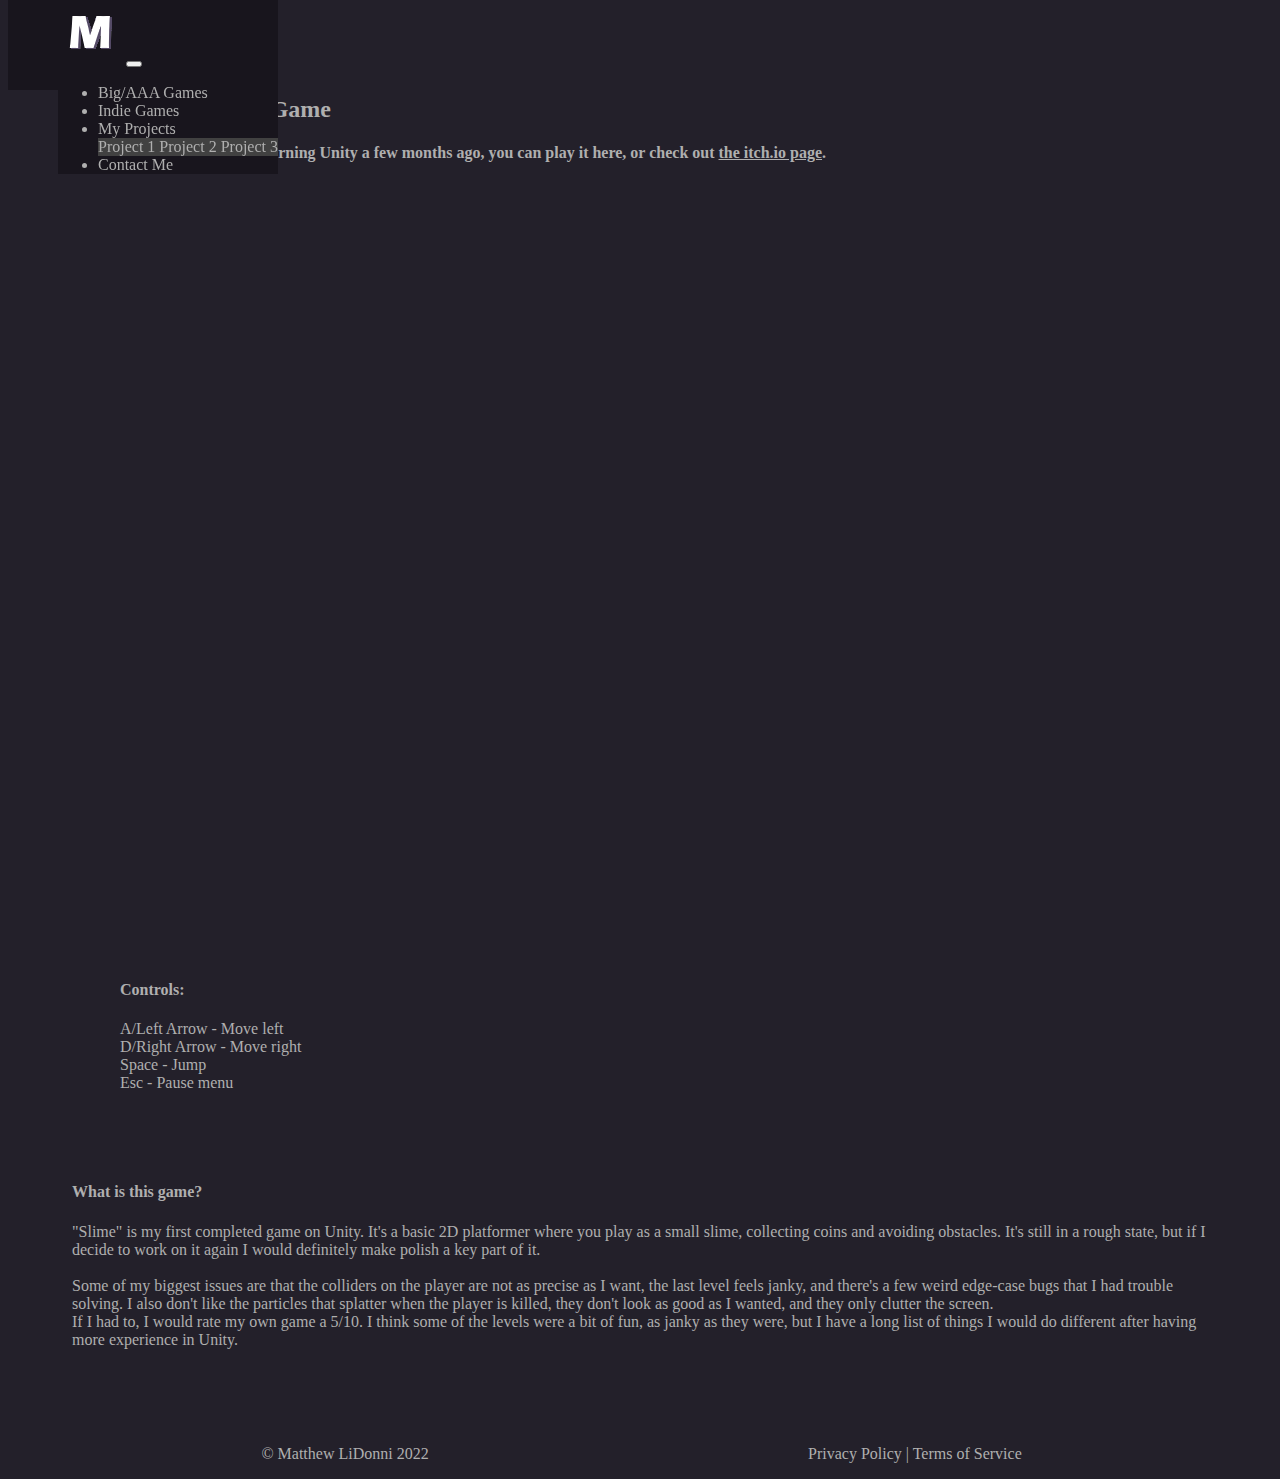
<file: proj1.html>
<!-- DEVELOPER: Matthew LiDonni, IS117-104, Spring 2022 -->

<!DOCTYPE html>
<html lang="en">
    
<head>
    <link rel="icon" type="image/x-icon" href="images/Icon.ico">
    <meta charset="UTF-8">
    <meta name="viewport" content="width=device-width, initial-scale=1.0">
    <title>Project 1</title>
    <!-- CSS only -->
    <link href="https://cdn.jsdelivr.net/npm/bootstrap@5.0.2/dist/css/bootstrap.min.css"
        rel="stylesheet"
        integrity="sha384-EVSTQN3/azprG1Anm3QDgpJLIm9Nao0Yz1ztcQTwFspd3yD65VohhpuuCOmLASjC"
        crossorigin="anonymous">
    <link href="styles/home.css" rel="stylesheet">
    <link href="styles/pages.css" rel="stylesheet">
</head>

<body>
<!--Nav bar-->
<div class="container-fluid myNav">
    <div class="row">
        <div class="row">
<nav class="navbar navbar-expand-md
justify-content-start navbar-dark
col-12">

<!-- Brand -->
<a class="navbar-brand" href="index.html"><img src="images/Logo_NoBG.png" alt="Matt's Reviews Logo"></a>
<!-- Responsive Button for the smaller menu -->
<button class="navbar-toggler" type="button"
    data-bs-toggle="collapse" data-bs-target="#collapsibleNavbar">
<span class="navbar-toggler-icon"></span>
</button>
<div class="collapse navbar-collapse" id="collapsibleNavbar">
<ul class="navbar-nav">
    
    <!-- Links -->
    <li class="nav-item">
        <a class="nav-link" href="aaa_games.html">Big/AAA Games</a>
    </li>
    <li class="nav-item">
        <a class="nav-link" href="indie_games.html">Indie Games</a>
    </li>
    
    <!-- Dropdown -->
    <li class="nav-item dropdown">
        <a class="nav-link dropdown-toggle" href="#" id="navbardrop"
           data-toggle="dropdown" role="button" data-bs-toggle="dropdown" aria-expanded="false">
            My Projects
        </a>
        <div class="dropdown-menu">
            <a class="dropdown-item" href="proj1.html">Project 1</a>
            <a class="dropdown-item" href="proj2.html">Project 2</a>
            <a class="dropdown-item" href="proj3.html">Project 3</a>
        </div>
    </li>
    <li class="nav-item">
        <a class="nav-link" href="contact.html">Contact Me</a>
    </li>
</ul>
</div>
</nav>
</div>
</div>
</div>
<!--End of Nav bar-->

<div class="content">
    <h2 class="pagehead">Project 1: Slime Game</h2>
    <div class="embedContainer">
        <h4 style="margin-left: 2em; margin-right: 2em;">A short game I made while learning Unity a few months ago, you can play it here, or check out <a style="text-decoration: underline;" href="https://certainlysnazzy.itch.io/slime" target="_blank"> the itch.io page</a>.</h4>
        <br><br>
        <!-- W3 Checker has issues with this code, but since it's the embed I copied from itch.io, I'd rather leave it then break it-->
        <iframe frameborder="0" src="https://itch.io/embed-upload/5001053?color=000000" allowfullscreen="" width="1280" height="740"><a href="https://certainlysnazzy.itch.io/slime">Play Slime 0.0.2 on itch.io</a></iframe>
    </div>
    <div class="backupContainer">
        <h4 style="margin-left: 2em; margin-right: 2em;">This is short game I made while learning Unity a few months ago, sadly you can't play it on mobile, but if you come back to this page on your computer you can play it right here, or on <a style="text-decoration: underline;" href="https://certainlysnazzy.itch.io/slime" target="_blank"> the itch.io page</a>.</h4>
    </div>

    <div class="embedContainer" style="margin-left: 5em;">
        <h4>Controls:</h4>
        <p>A/Left Arrow - Move left<br>
        D/Right Arrow - Move right<br>
        Space - Jump<br>
        Esc - Pause menu</p>
    </div>
    <br><br><br>
    <div class="projBreakdown">
        <h4>What is this game?</h4>
        <p>"Slime" is my first completed game on Unity. It's a basic 2D platformer where you play as a small slime, collecting coins and avoiding obstacles. It's still in a rough state, but if I decide to work on it again I would definitely make polish a key part of it.<br><br>Some of my 
            biggest issues are that the colliders on the player are not as precise as I want, the last level feels janky, and there's a few weird edge-case bugs that I had trouble solving. I also don't like the particles that splatter when the player is killed, they don't look as good as 
            I wanted, and they only clutter the screen. <br> If I had to, I would rate my own game a 5/10. I think some of the levels were a bit of fun, as janky as they were, but I have a long list of things I would do different after having more experience in Unity. </p>
           
            
    </div>

</div>


<footer style="position: static;">
    <p class="leftfoot">&copy; Matthew LiDonni 2022</p>
    <p class="rightfoot"><a href="">Privacy Policy</a> | <a href="">Terms of Service</a></p>
</footer>
    <!-- Javascript Bundle with Popper -->
<script src="https://cdn.jsdelivr.net/npm/bootstrap@5.0.2/dist/js/bootstrap.bundle.min.js"
    integrity="sha384-MrcW6ZMFYlzcLA8Nl+NtUVF0sA7MsXsP1UyJoMp4YLEuNSfAP+JcXn/tWtIaxVXM"
    crossorigin="anonymous">
</script>

</body>

</html>
</file>
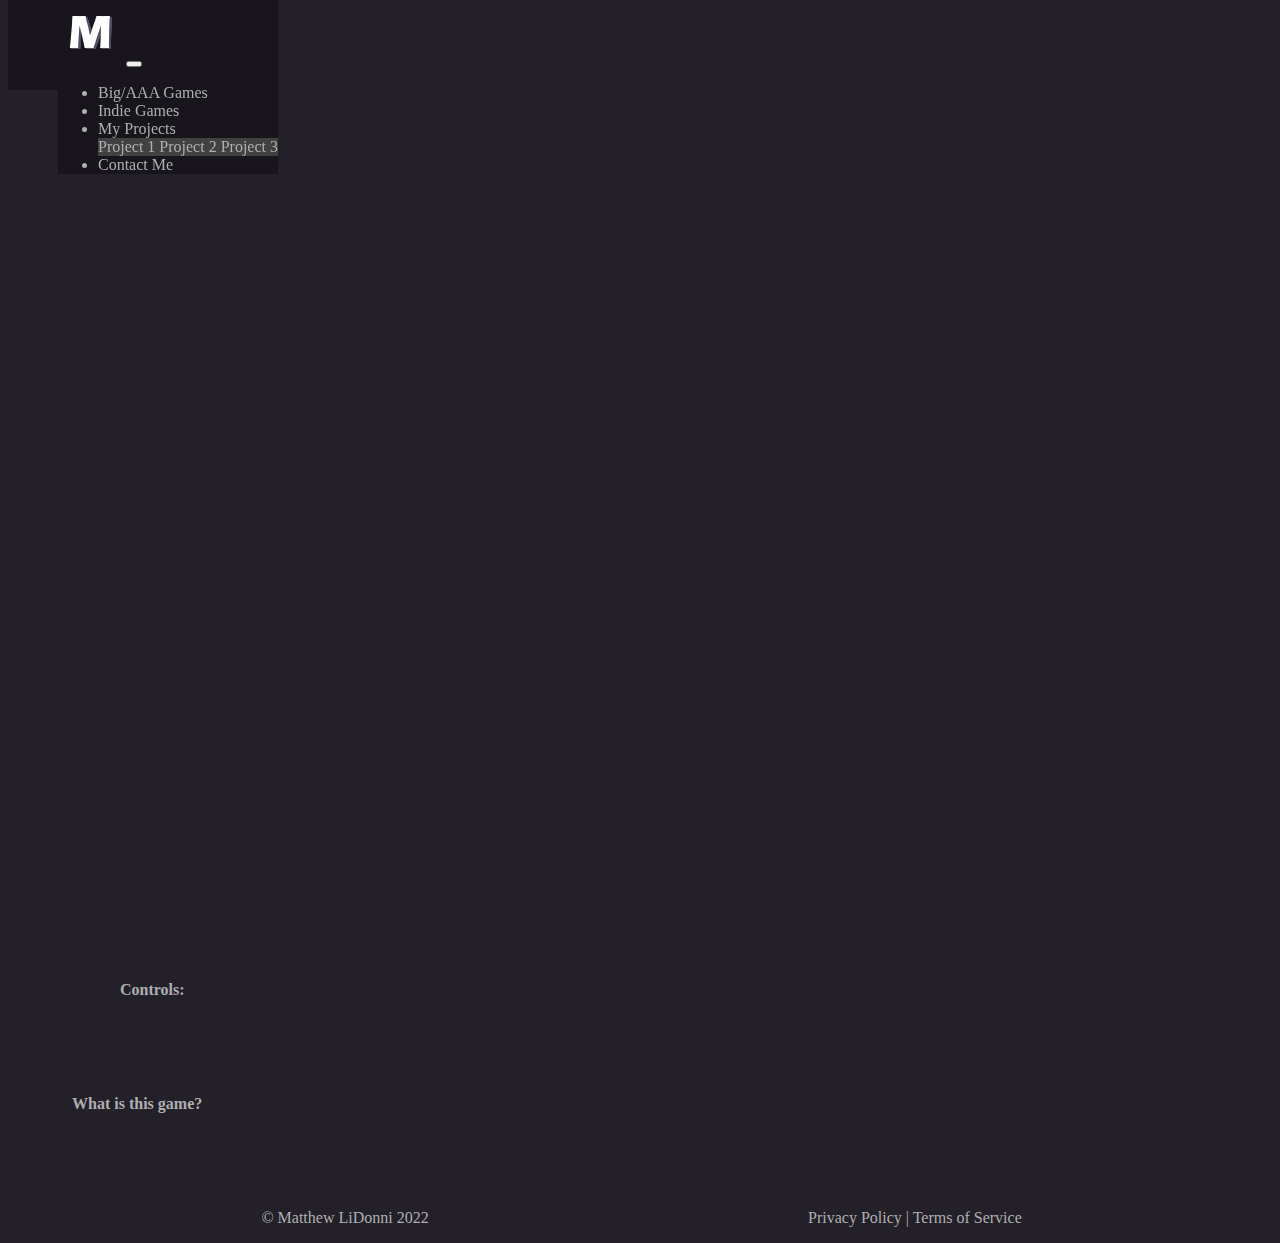
<file: proj2.html>
<!-- DEVELOPER: Matthew LiDonni, IS117-104, Spring 2022 -->

<!DOCTYPE html>
<html lang="en">
    
<head>
    <link rel="icon" type="image/x-icon" href="images/Icon.ico">
    <meta charset="UTF-8">
    <meta name="viewport" content="width=device-width, initial-scale=1.0">
    <title>Project 2</title>
    <!-- CSS only -->
    <link href="https://cdn.jsdelivr.net/npm/bootstrap@5.0.2/dist/css/bootstrap.min.css"
        rel="stylesheet"
        integrity="sha384-EVSTQN3/azprG1Anm3QDgpJLIm9Nao0Yz1ztcQTwFspd3yD65VohhpuuCOmLASjC"
        crossorigin="anonymous">
    <link href="styles/home.css" rel="stylesheet">
    <link href="styles/pages.css" rel="stylesheet">
</head>

<body>
<!--Nav bar-->
<div class="container-fluid myNav">
    <div class="row">
        <div class="row">
<nav class="navbar navbar-expand-md
justify-content-start navbar-dark
col-12">

<!-- Brand -->
<a class="navbar-brand" href="index.html"><img src="images/Logo_NoBG.png" alt="Matt's Reviews Logo"></a>
<!-- Responsive Button for the smaller menu -->
<button class="navbar-toggler" type="button"
    data-bs-toggle="collapse" data-bs-target="#collapsibleNavbar">
<span class="navbar-toggler-icon"></span>
</button>
<div class="collapse navbar-collapse" id="collapsibleNavbar">
<ul class="navbar-nav">
    
    <!-- Links -->
    <li class="nav-item">
        <a class="nav-link" href="aaa_games.html">Big/AAA Games</a>
    </li>
    <li class="nav-item">
        <a class="nav-link" href="indie_games.html">Indie Games</a>
    </li>
    
    <!-- Dropdown -->
    <li class="nav-item dropdown">
        <a class="nav-link dropdown-toggle" href="#" id="navbardrop"
           data-toggle="dropdown" role="button" data-bs-toggle="dropdown" aria-expanded="false">
            My Projects
        </a>
        <div class="dropdown-menu">
            <a class="dropdown-item" href="proj1.html">Project 1</a>
            <a class="dropdown-item" href="proj2.html">Project 2</a>
            <a class="dropdown-item" href="proj3.html">Project 3</a>
        </div>
    </li>
    <li class="nav-item">
        <a class="nav-link" href="contact.html">Contact Me</a>
    </li>
</ul>
</div>
</nav>
</div>
</div>
</div>
<!--End of Nav bar-->
<div class="content">
    <h2 class="pagehead">Project 2</h2>
    <div class="embedContainer">
        <h4 style="margin-left: 2em; margin-right: 2em;">Description above page</h4>
        <br><br>
        <iframe frameborder="0" src="" allowfullscreen="" width="1280" height="740">

        </iframe>
    </div>
    <div class="backupContainer">
        <h4 style="margin-left: 2em; margin-right: 2em;">Backup description above page.</h4>
    </div>

    <div class="embedContainer" style="margin-left: 5em;">
        <h4>Controls:</h4>
        <p></p>
    </div>
    <br><br><br>
    <div class="projBreakdown">
        <h4>What is this game?</h4>
        <p></p>
           
            
    </div>

</div>
<footer style="position: static;">
    <p class="leftfoot">&copy; Matthew LiDonni 2022</p>
    <p class="rightfoot"><a href="">Privacy Policy</a> | <a href="">Terms of Service</a></p>
</footer>


    <!-- Javascript Bundle with Popper -->
<script src="https://cdn.jsdelivr.net/npm/bootstrap@5.0.2/dist/js/bootstrap.bundle.min.js"
    integrity="sha384-MrcW6ZMFYlzcLA8Nl+NtUVF0sA7MsXsP1UyJoMp4YLEuNSfAP+JcXn/tWtIaxVXM"
    crossorigin="anonymous">
</script>


</body>

</html>
</file>
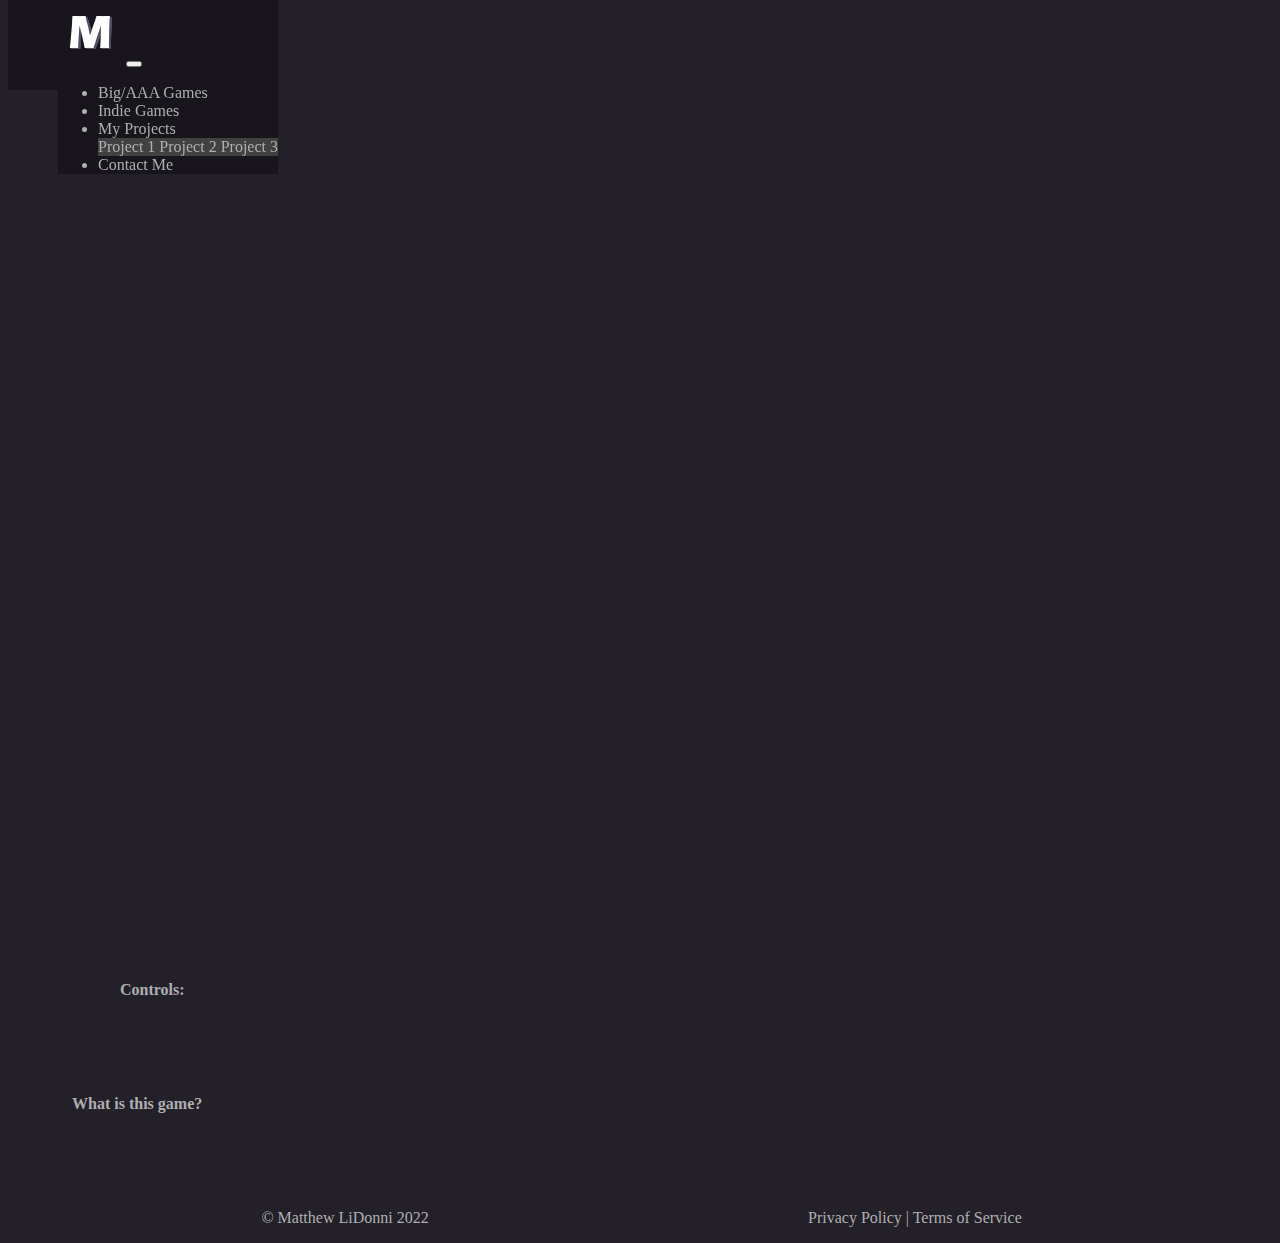
<file: proj3.html>
<!-- DEVELOPER: Matthew LiDonni, IS117-104, Spring 2022 -->

<!DOCTYPE html>
<html lang="en">
    
<head>
    <link rel="icon" type="image/x-icon" href="images/Icon.ico">
    <meta charset="UTF-8">
    <meta name="viewport" content="width=device-width, initial-scale=1.0">
    <title>Project 3</title>
    <!-- CSS only -->
    <link href="https://cdn.jsdelivr.net/npm/bootstrap@5.0.2/dist/css/bootstrap.min.css"
        rel="stylesheet"
        integrity="sha384-EVSTQN3/azprG1Anm3QDgpJLIm9Nao0Yz1ztcQTwFspd3yD65VohhpuuCOmLASjC"
        crossorigin="anonymous">
    <link href="styles/home.css" rel="stylesheet">
    <link href="styles/pages.css" rel="stylesheet">
</head>

<body>
<!--Nav bar-->
<div class="container-fluid myNav">
    <div class="row">
        <div class="row">
<nav class="navbar navbar-expand-md
justify-content-start navbar-dark
col-12">

<!-- Brand -->
<a class="navbar-brand" href="index.html"><img src="images/Logo_NoBG.png" alt="Matt's Reviews Logo"></a>
<!-- Responsive Button for the smaller menu -->
<button class="navbar-toggler" type="button"
    data-bs-toggle="collapse" data-bs-target="#collapsibleNavbar">
<span class="navbar-toggler-icon"></span>
</button>
<div class="collapse navbar-collapse" id="collapsibleNavbar">
<ul class="navbar-nav">
    
    <!-- Links -->
    <li class="nav-item">
        <a class="nav-link" href="aaa_games.html">Big/AAA Games</a>
    </li>
    <li class="nav-item">
        <a class="nav-link" href="indie_games.html">Indie Games</a>
    </li>
    
    <!-- Dropdown -->
    <li class="nav-item dropdown">
        <a class="nav-link dropdown-toggle" href="#" id="navbardrop"
           data-toggle="dropdown" role="button" data-bs-toggle="dropdown" aria-expanded="false">
            My Projects
        </a>
        <div class="dropdown-menu">
            <a class="dropdown-item" href="proj1.html">Project 1</a>
            <a class="dropdown-item" href="proj2.html">Project 2</a>
            <a class="dropdown-item" href="proj3.html">Project 3</a>
        </div>
    </li>
    <li class="nav-item">
        <a class="nav-link" href="contact.html">Contact Me</a>
    </li>
</ul>
</div>
</nav>
</div>
</div>
</div>
<!--End of Nav bar-->

<div class="content">
    <h2 class="pagehead">Project 3</h2>
    <div class="embedContainer">
        <h4 style="margin-left: 2em; margin-right: 2em;">Description above page</h4>
        <br><br>
        <iframe frameborder="0" src="" allowfullscreen="" width="1280" height="740"></iframe>
    </div>
    <div class="backupContainer">
        <h4 style="margin-left: 2em; margin-right: 2em;">Backup description above page.</h4>
    </div>

    <div class="embedContainer" style="margin-left: 5em;">
        <h4>Controls:</h4>
        <p></p>
    </div>
    <br><br><br>
    <div class="projBreakdown">
        <h4>What is this game?</h4>
        <p></p>
           
            
    </div>

</div>

<footer style="position: static;">
    <p class="leftfoot">&copy; Matthew LiDonni 2022</p>
    <p class="rightfoot"><a href="">Privacy Policy</a> | <a href="">Terms of Service</a></p>
</footer>

    <!-- Javascript Bundle with Popper -->
<script src="https://cdn.jsdelivr.net/npm/bootstrap@5.0.2/dist/js/bootstrap.bundle.min.js"
    integrity="sha384-MrcW6ZMFYlzcLA8Nl+NtUVF0sA7MsXsP1UyJoMp4YLEuNSfAP+JcXn/tWtIaxVXM"
    crossorigin="anonymous">
</script>

</body>


</html>
</file>
<file: styles/home.css>
/* DEVELOPER: Matthew LiDonni, IS117-104, Spring 2022 */


@media only screen and (max-width: 760px) {
    body {
        background-color: #23202a;
        color: #afafaf;
        float: clear;
        width: 100%;
        margin-right: 0;
    }
    
    .content {
        margin: 0 auto;
        margin-top: 6em;        
        
    }

    .box1, .box2 {
        background-color: #18151d;
    }
    
    .box1 h2, .box2 h4 {
        color: #afafaf;
        text-align: left;
    }
    
    .box1 p, .box2 p {
        color: #afafaf; 
        text-align: left;
    }
    
    
    .box1 {
        align-self: center;
        border: 8px solid #18151d;
        border-radius: 0;
        width: 100%;
    }
    .box1:hover {
        box-shadow: #ffffff;
    }
    
    .box1 > img {
        object-fit: cover;
        width: 100%;
        border-bottom: 4px solid #18151d;
    }
    
    .box2 {
        align-self: center;
        border: 8px solid #18151d;
        border-radius: 0;
        clear:both;
        margin-bottom: 10px;
        overflow: hidden;
    }
    
    .box2 h4 {
        font-size: 24px;
    }
    
    .box2 > .revcontent {
        padding-left: 10px;
        font-size: 12px;
        display:contents;
    }
    
    .box2 > img {
        width: 40%;
        object-fit: cover;
        margin: 0;
        float: left;
        padding-right: 10px;
    }
    .col-sm-7 {
        width: 100%;
        margin-bottom: 1em;
    }

    .col-sm-5 {
        width: 100%;
        margin-bottom: 1em;
    }
    
    .myNav {
        margin-top: 15px;
        width: 100%;
    }

    .navbar-collapse {
        background-color: #18151d;
        width: 100%;
        margin: 0 auto;
        
    }

    .dropdown-item {
        color: #afafaf;
    }

    .dropdown-menu, .dropdown-item {
        background-color: #302838;
    }

    .dropdown-item:hover, .dropdown-item:focus {
        background-color: #5b5b5b;
        color: #afafaf;
    
    }   

    .navbar-dark {
        background-color: #18151d;
    }

    .navbar {
        position: fixed;
        top: 0;
        width: fill;
        height: 10%;
        padding: 0;
    }

    .navbar-brand {
        padding-left: 1em;
        padding-top: auto;
    }

    .nav-link {
        margin: 1.5em;
        font-size: 120%;
    }


    ul.navbar-nav {
        padding: 0;
    }
    ul.navbar-nav li {
        border-top: .1025em solid #302838;
        border-bottom: .25em solid #302838;
        border-left: .25em solid #302838;
        border-right: .25em solid #302838;
    }
    
    .announcebox h4 {
        text-align: center;
    }
    
    .announcebox ul li {
        font-weight: bold;
    }
    .announcebox p {
        font-size: 90%;
    }
    a {
        text-decoration: none;
        color: #afafaf;
    }
    a:hover, a:focus {
        text-decoration: none;
        color: #ffffff;
    }
    
    footer {
        text-align: center;
        bottom: 0;
    }
    .leftfoot, .rightfoot {
        float: clear;
        margin: 0 auto;
    }

    /* form elements */
    .form-control {
        color: #afafaf;
        background-color: #414141;
        border-color: #23202a;
    }
    .form-control:focus{
        color: #afafaf;
        background-color: #3b3b3b;
        border-color: #23202a;
    }
    
    .form-group {
        padding: 0;
        margin: 0 auto;
    }

    select, textarea {
        background-color: #414141;
        color: #afafaf;
        margin: 0;
        width: 100%;
    }

    textarea {
        height: 8em;
    }

    option:hover option:focus {
        background-color: #3b3b3b;
    }

    .btn {
        background-color: #40354a;
        border: 0;
    }

    .btn:hover, .btn:focus {
        background-color: #302838;
        border: 0;
    }
    
    .container {
        margin: 1.5em 0em 0em;
        
    }
    
    
}



/* IPads/PCs/larger devices */
@media only screen and (min-width: 760px) {
    
body {
    background-color: #23202a;
    width: 99%;
    color: #afafaf;
    float: clear;
}


.content {
    margin-top: 6em;
}

.box1, .box2 {
    background-color: #18151d;
}

.box1 h2, .box2 h4 {
    color: #afafaf;
    text-align: left;
    padding-left: 0;
    margin-left: 0;
}

.box1 p, .box2 p {
    color: #afafaf; 
    text-align: left;
    padding-left: 0;
    margin-left: 0;
}

.box1 {
    align-self: center;
    border: 8px solid #18151d;
    border-radius: 0;
    margin-left: 30px;
    margin-right: 5px;
}
.box1:hover {
    box-shadow: #ffffff;
}

.box1 > img {
    object-fit: cover;
    width: 100%;
    border-bottom: 4px solid #18151d;
}

.box2 {
    align-self: center;
    border: 8px solid #18151d;
    border-radius: 0;
    clear:both;
    margin-left: 5px;
    margin-right: 50px;
    margin-bottom: 10px;
    overflow: hidden;
}

.box2 h4 {
    font-size: 24px;
}

.box2 > .revcontent {
    padding-left: 10px;
    font-size: 12px;
    display:contents;
}

.box2 > img {
    width: 40%;
    object-fit: cover;
    margin: 0;
    float: left;
    padding-right: 10px;
}

.myNav {
    margin-top: 15px;
}

.navbar-collapse {
    background-color: #18151d;
}

.dropdown-item {
    color: #afafaf;
    
}

.dropdown-menu, .dropdown-item {
    background-color: #414141;
  }

.dropdown-item:hover, .dropdown-item:focus {
    background-color: #5b5b5b;
    color: #afafaf;
    
}

.navbar-dark {
    background-color: #18151d;
    padding-left: 50px;
}

.navbar {
    position: fixed;
    top: 0;
    width:fill;
    height: 10%;
}

.form-control {
    color: #afafaf;
    background-color: #414141;
    border-color: #23202a;
}
.form-control:focus{
    color: #afafaf;
    background-color: #3b3b3b;
    border-color: #23202a;
}

.form-group {
    padding: 10px;
}

.announcebox h4 {
    text-align: center;
}

.announcebox ul li {
    font-weight: bold;
}
.announcebox p {
    font-size: 90%;
}


/* footer */
a {
    text-decoration: none;
    color: #afafaf;
}
a:hover, a:focus {
    text-decoration: none;
    color: #ffffff;
}

footer {
    position:absolute;
    bottom: 0;
}

.leftfoot {
    float: left;
    margin-left: 20%;
}

.rightfoot {
    float: right;
    margin-right: 20%;
}

/* form elements */
select, textarea {
    background-color: #414141;
    color: #afafaf;
    width: 100%;
}
textarea {
    background-color: #414141;
    color: #afafaf;
    width: 100%;
    height: 12em;
}

option:hover option:focus {
    background-color: #3b3b3b;
}

.btn {
    background-color: #40354a;
    border: 0;
}

.btn:hover, .btn:focus {
    background-color: #302838;
    border: 0;
}

.container {
    padding-top: 65px;
    padding-left: 15%;
    padding-right: 15%;
}


}
</file>
<file: bootstrap/css/main.css>
.footer {
    position: fixed;
    left: 0;
    bottom: 0;
    width: 100%;
    background-color: aliceblue;
    color: white;
    text-align: center;
    padding: 10px;
    font-size: 0.5rem;
}
</file>
<file: styles/pages.css>
/* DEVELOPER: Matthew LiDonni, IS117-104, Spring 2022 */


/* Phones/small devices */
@media only screen and (max-width: 760px) {
    
    .content {
        margin-left: .5em;
        margin-right: .5em;
    }
    
    .pagehead {
        margin-top: 4em;
        margin-left: 5%;
    }

    .reviewCard {
        padding: 2em;
        width: 100%;
        box-shadow: 0 4px 8px 0 rgba(78, 78, 78, 0.2);
        transition: 0.3s;
        border: 3px solid #18151d;
        border-radius: 5px; /* 5px rounded corners */
        margin: 0 auto;
        margin-top: 1.5em;
        background-color: #18151d;
    }

    .reviewPage_left, .reviewPage_right {
        width: 100%;
        float: both;        
    }

    .reviewCard > img {
        width: 100%;
    }

    .embedContainer {
        display: none;
    }

    .reviewCard-preview {
        display: none;
    }

    
}

/* IPads/PCs/larger devices */
@media only screen and (min-width: 760px) {


    .content {
        margin-left: 2em;
        margin-right: 2em;
    }
    
    .pagehead {
        margin-top: 4em;
        margin-left: 5%;
    }

    .reviewCard {
        padding: 2em;
        margin-top: 2em;
        width: 90%;
        box-shadow: 0 4px 8px 0 rgba(0, 0, 0, 0.2);
        transition: 0.3s;
        border: 3px solid #18151d;
        border-radius: 5px;
        background-color: #18151d;
    }

    .reviewCard:hover {
        box-shadow: 0 8px 16px 0 #2b2536;
        margin: 0;
        padding: 0;
    }

    .reviewCard:hover > img {
        
        height: fit-content;
        width: 100%;
    }
    
    .left {
        float: left;
        margin-left: 1.5em;
    }

    .left img {
        float: left;
        margin: 0;
        padding: 0;
        object-fit: scale-down;
        height: 5em;
    }

    .right {
        float: right;
        margin-right: 1.5em;
    }

    .right img {
        float: right;
        margin: 0;
        padding: 0;
        object-fit: scale-down;
        height: 5em;
    }

    .left:hover {
        float: left;
        margin-left: 0.5em;
        width: 100%;
    }

    .right:hover {
        float: right;
        margin-right: 0.5em;
        width: 100%;
    }

    .reviewCard-full {
        display: none;;
    }

    .reviewCard:hover > .reviewCard-preview {
        display: none;
    }
    .reviewCard:hover > .reviewCard-full {
        display: inline;
        margin-left: 2em;
    }

    .reviewPage_left {
        float: left;
        width: 50%;
    }

    .reviewPage_right {
        float: right; width: 50%;
    }


    .backupContainer {
        display: none;
    }

}
    iframe {
        display: block;
        margin: 0 auto;
    }

    .projBreakdown {
        margin-left: 2em;
        margin-right: 2em;
        margin-bottom: 5em;
    }
</file>
